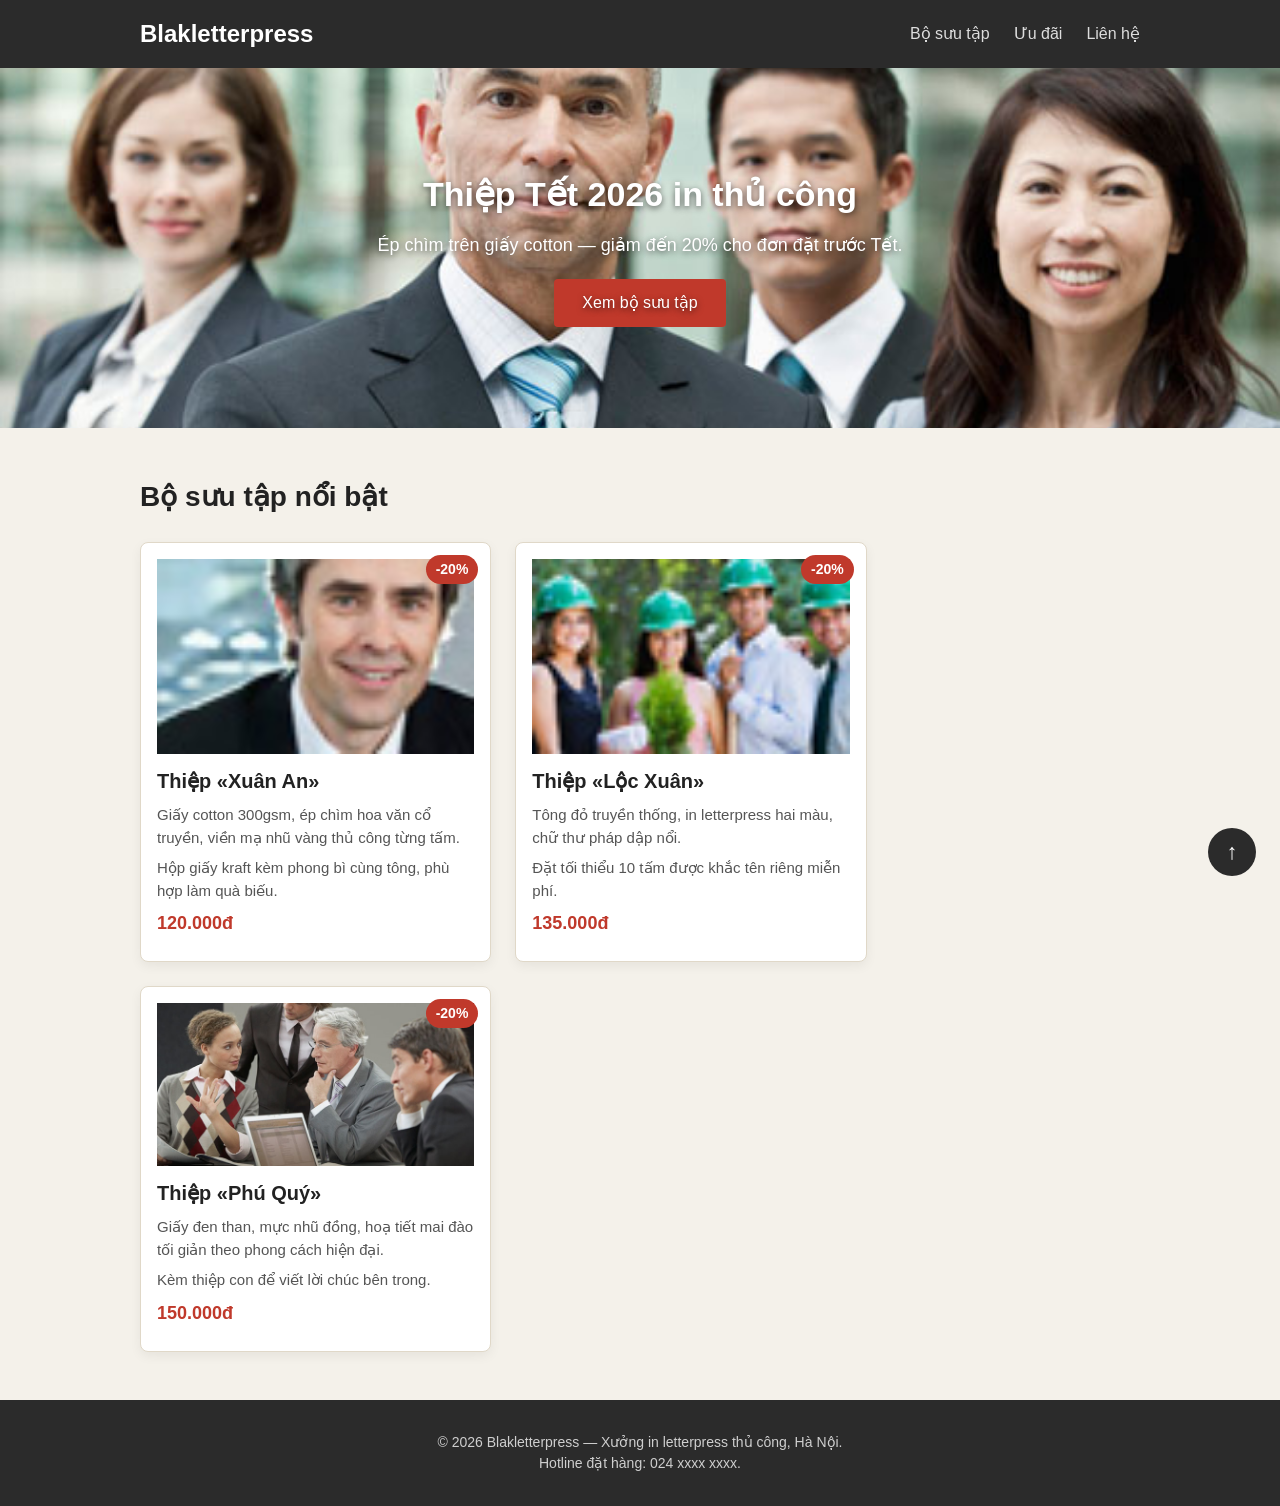
<file: index.html>
<!DOCTYPE html>
<html lang="vi">
<head>
	<meta charset="UTF-8">
	<meta name="viewport" content="width=device-width, initial-scale=1.0">
	<title>Khuyến mãi thiệp Tết 2026 — Blakletterpress</title>
	<link rel="stylesheet" href="style-loi.css">
</head>
<body>
	<header class="site-header">
		<div class="header-inner">
			<a href="#" class="brand">Blakletterpress</a>
			<nav class="main-nav">
				<ul>
					<li><a href="#bo-suu-tap">Bộ sưu tập</a></li>
					<li><a href="#uu-dai">Ưu đãi</a></li>
					<li><a href="#lien-he">Liên hệ</a></li>
				</ul>
			</nav>
		</div>
	</header>

	<section class="hero">
		<img class="hero-bg" src="./images/team-large.jpg" alt="Xưởng in letterpress Blakletterpress">
		<div class="hero-overlay">
			<h1>Thiệp Tết 2026 in thủ công</h1>
			<p>Ép chìm trên giấy cotton — giảm đến 20% cho đơn đặt trước Tết.</p>
			<a href="#bo-suu-tap" class="hero-btn">Xem bộ sưu tập</a>
		</div>
	</section>

	<main>
		<section id="bo-suu-tap" class="products">
			<h2>Bộ sưu tập nổi bật</h2>
			<div class="card-list">

				<article class="card">
					<span class="badge">-20%</span>
					<img src="./images/smiling.jpg" alt="Thiệp Xuân An">
					<div class="card-body">
						<h3>Thiệp &laquo;Xuân An&raquo;</h3>
						<p>Giấy cotton 300gsm, ép chìm hoa văn cổ truyền, viền mạ nhũ vàng thủ công từng tấm.</p>
						<p>Hộp giấy kraft kèm phong bì cùng tông, phù hợp làm quà biếu.</p>
						<p class="price">120.000đ</p>
					</div>
				</article>

				<article class="card">
					<span class="badge">-20%</span>
					<img src="./images/ecofriends.jpg" alt="Thiệp Lộc Xuân">
					<div class="card-body">
						<h3>Thiệp &laquo;Lộc Xuân&raquo;</h3>
						<p>Tông đỏ truyền thống, in letterpress hai màu, chữ thư pháp dập nổi.</p>
						<p>Đặt tối thiểu 10 tấm được khắc tên riêng miễn phí.</p>
						<p class="price">135.000đ</p>
					</div>
				</article>

				<article class="card">
					<span class="badge">-20%</span>
					<img src="./images/meeting.jpg" alt="Thiệp Phú Quý">
					<div class="card-body">
						<h3>Thiệp &laquo;Phú Quý&raquo;</h3>
						<p>Giấy đen than, mực nhũ đồng, hoạ tiết mai đào tối giản theo phong cách hiện đại.</p>
						<p>Kèm thiệp con để viết lời chúc bên trong.</p>
						<p class="price">150.000đ</p>
					</div>
				</article>

			</div>
		</section>
	</main>

	<a href="#" class="back-to-top" aria-label="Lên đầu trang">↑</a>

	<footer id="lien-he" class="site-footer">
		<p>© 2026 Blakletterpress — Xưởng in letterpress thủ công, Hà Nội.</p>
		<p>Hotline đặt hàng: 024&nbsp;xxxx&nbsp;xxxx.</p>
	</footer>
</body>
</html>
</file>
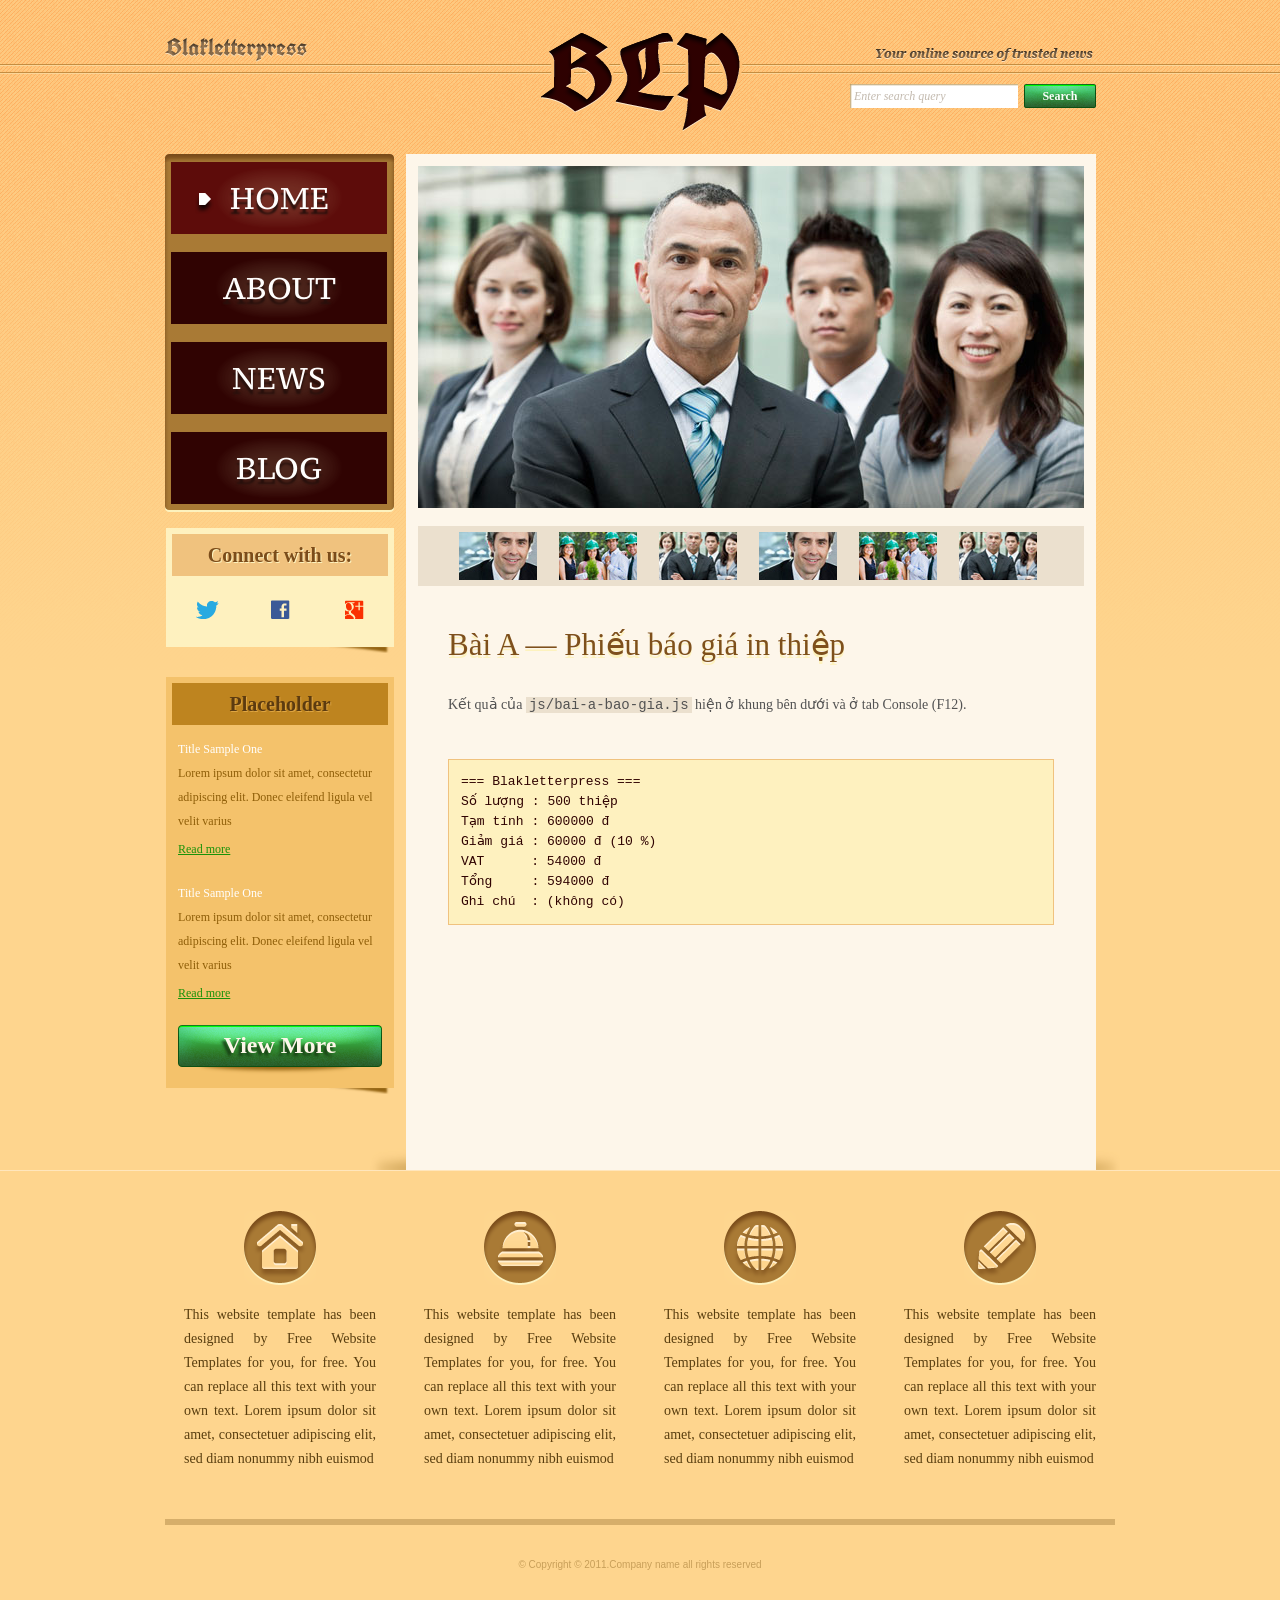
<file: Bai tap 1 - JS phieu bao gia va xac nhan don in/index.html>
<!DOCTYPE html>
<!-- Website template by freewebsitetemplates.com -->
<html>
<head>
	<meta charset="UTF-8">
	<title>Bài A – Phiếu báo giá | Blakletterpress</title>
	<link rel="stylesheet" href="css/style.css" type="text/css">
	<link rel="stylesheet" href="css/bai-js.css" type="text/css">
</head>
<body>
	<div id="page">
		<div id="header">
			<div id="motto">
				<a href="index.html" class="sitename"><img src="images/blakletterpress.png" height="24" width="142" alt="SiteName"></a>
				<p>
					<img src="images/header-text.png" height="14" width="218" alt="Text">
				</p>
			</div>
			<div id="logo">
				<a href="index.html"><img src="images/logo.png" alt="LOGO"></a>
			</div>
			<div id="searchbar">
				<form action="#" method="post">
					<input type="text" value="Enter search query" class="txtfield" onBlur="javascript:if(this.value==''){this.value=this.defaultValue;}" onFocus="javascript:if(this.value==this.defaultValue){this.value='';}">
					<input type="submit" value="Search" class="btn">
				</form>
			</div>
		</div>
		<div id="contents">
			<div id="main">
				<div id="gallery">
					<div>
						<img src="images/team-large.jpg" alt="Img">
					</div>
					<ul>
						<li>
							<img src="images/smiling.jpg" alt="Img">
						</li>
						<li>
							<img src="images/ecofriends.jpg" alt="Img">
						</li>
						<li>
							<img src="images/team.jpg" alt="Img">
						</li>
						<li>
							<img src="images/smiling.jpg" alt="Img">
						</li>
						<li>
							<img src="images/ecofriends.jpg" alt="Img">
						</li>
						<li>
							<img src="images/team.jpg" alt="Img">
						</li>
					</ul>
				</div>
				<div class="body">
					<h1>Bài A — Phiếu báo giá in thiệp</h1>
					<p>
						Kết quả của <code>js/bai-a-bao-gia.js</code> hiện ở khung bên dưới và ở tab Console (F12).
					</p>
					<pre id="ket-qua"></pre>
				</div>
			</div>
			<div id="sidebar">
				<div id="navigation">
					<div>
						<ul>
							<li class="selected">
								<a href="index.html">Home</a>
							</li>
							<li>
								<a href="about.html">About</a>
							</li>
							<li>
								<a href="news.html">News</a>
							</li>
							<li>
								<a href="blog.html">Blog</a>
							</li>
						</ul>
					</div>
				</div>
				<div class="section">
					<div id="connect">
						<h2>Connect with us:</h2>
						<a href="http://freewebsitetemplates.com/go/twitter/" target="_blank" class="twitter"></a> <a href="http://freewebsitetemplates.com/go/facebook/" target="_blank" class="facebook"></a> <a href="http://freewebsitetemplates.com/go/googleplus/" target="_blank" class="googleplus"></a>
					</div>
				</div>
				<div class="section">
					<div id="posts">
						<h2>Placeholder</h2>
						<ul>
							<li>
								<h5>Title Sample One</h5>
								<p>
									Lorem ipsum dolor sit amet, consectetur adipiscing elit. Donec eleifend ligula vel velit varius
								</p>
								<a href="news.html" class="more">Read more</a>
							</li>
							<li>
								<h5>Title Sample One</h5>
								<p>
									Lorem ipsum dolor sit amet, consectetur adipiscing elit. Donec eleifend ligula vel velit varius
								</p>
								<a href="news.html" class="more">Read more</a>
							</li>
						</ul>
						<a href="news.html" class="btn2">View More</a>
					</div>
				</div>
			</div>
		</div>
		<div id="footer">
			<div>
				<ul id="featured">
					<li>
						<a href="index.html" class="home"></a>
						<p>
							This website template has been designed by Free Website Templates for you, for free. You can replace all this text with your own text. Lorem ipsum dolor sit amet, consectetuer adipiscing elit, sed diam nonummy nibh euismod
						</p>
					</li>
					<li>
						<a href="index.html" class="bell"></a>
						<p>
							This website template has been designed by Free Website Templates for you, for free. You can replace all this text with your own text. Lorem ipsum dolor sit amet, consectetuer adipiscing elit, sed diam nonummy nibh euismod
						</p>
					</li>
					<li>
						<a href="index.html" class="globe"></a>
						<p>
							This website template has been designed by Free Website Templates for you, for free. You can replace all this text with your own text. Lorem ipsum dolor sit amet, consectetuer adipiscing elit, sed diam nonummy nibh euismod
						</p>
					</li>
					<li>
						<a href="index.html" class="pencil"></a>
						<p>
							This website template has been designed by Free Website Templates for you, for free. You can replace all this text with your own text. Lorem ipsum dolor sit amet, consectetuer adipiscing elit, sed diam nonummy nibh euismod
						</p>
					</li>
				</ul>
				<p id="footnote">
					© Copyright © 2011.Company name all rights reserved
				</p>
			</div>
		</div>
	</div>
	<script src="js/ho-tro.js"></script>
	<script src="js/bai-a-bao-gia.js"></script>
</body>
</html>
</file>
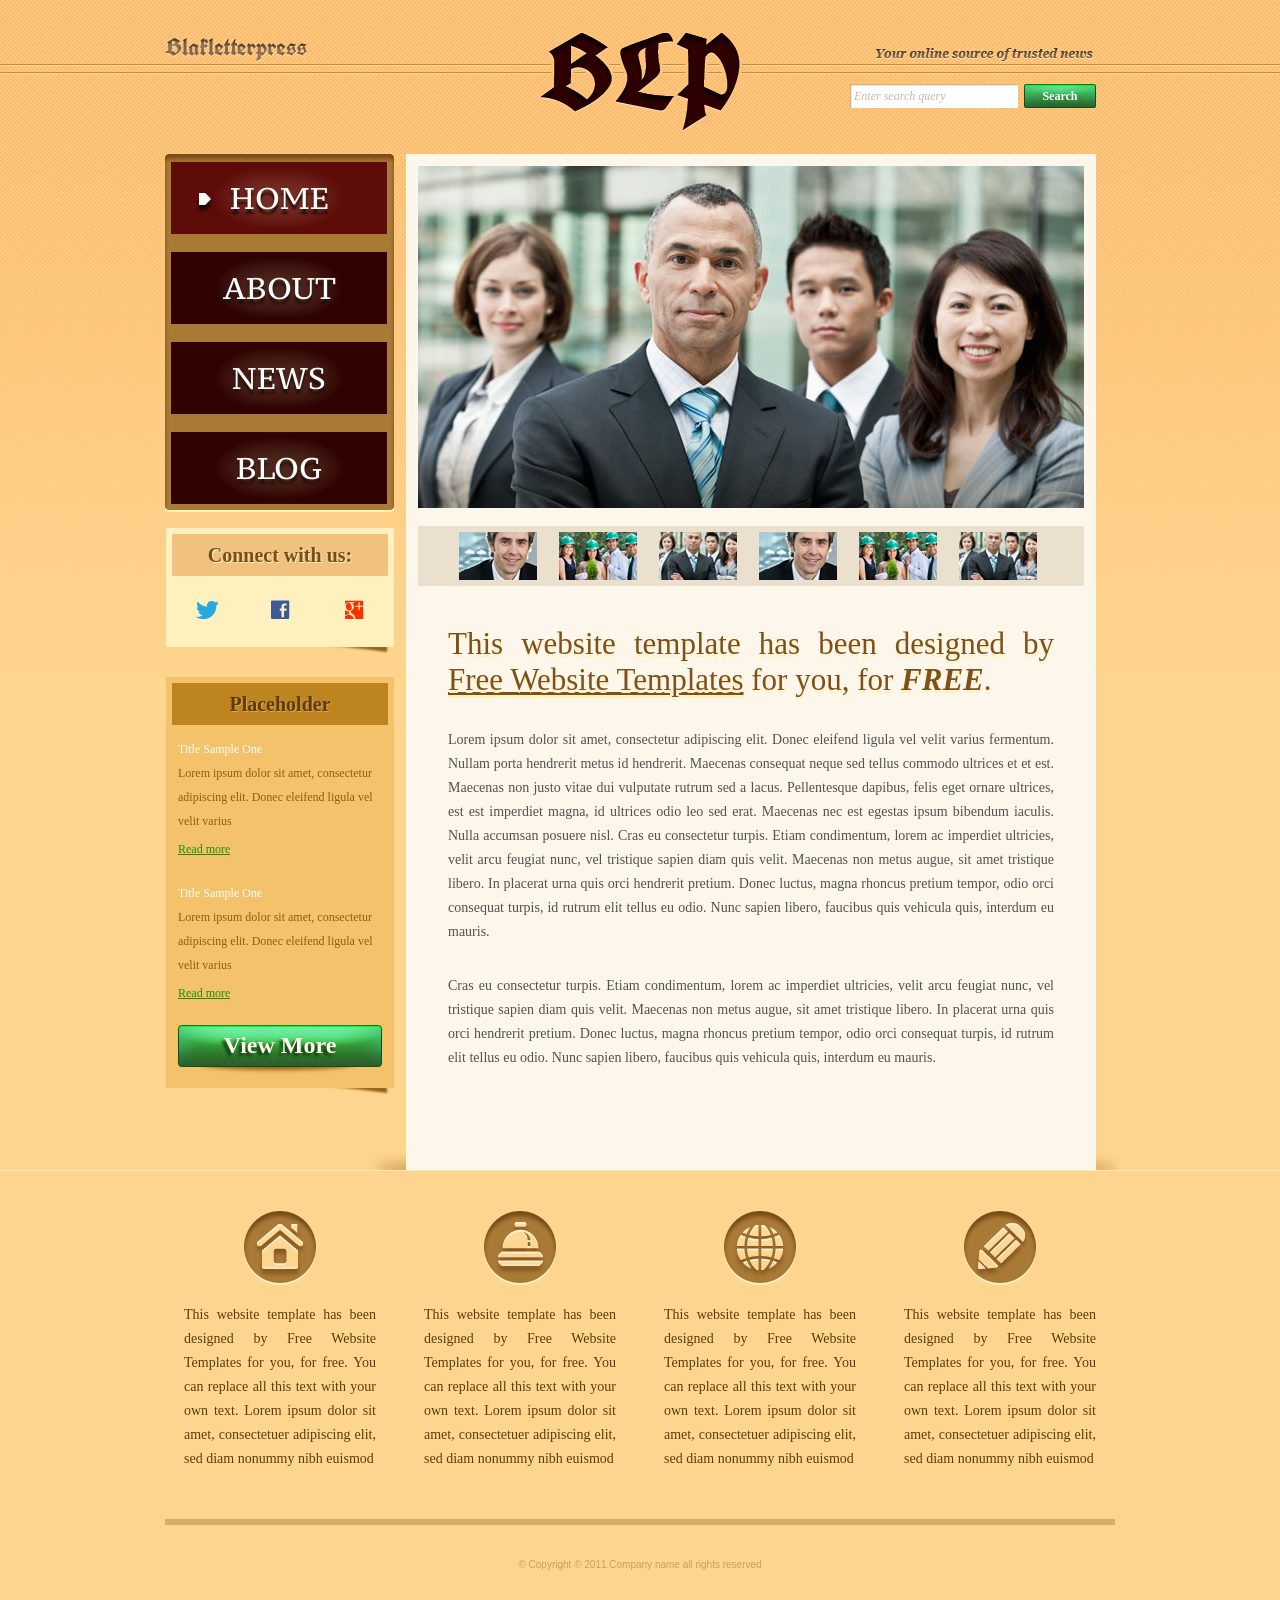
<file: ex2/index.html>
<!DOCTYPE html>
<!-- Website template by freewebsitetemplates.com -->
<html>
<head>
	<meta charset="UTF-8">
	<title>Blakletterpress Website Template</title>
	<link rel="stylesheet" href="css/style.css" type="text/css">
</head>
<body>
	<div id="page">
		<div id="header">
			<div id="motto">
				<a href="index.html" class="sitename"><img src="images/blakletterpress.png" height="24" width="142" alt="SiteName"></a>
				<p>
					<img src="images/header-text.png" height="14" width="218" alt="Text">
				</p>
			</div>
			<div id="logo">
				<a href="index.html"><img src="images/logo.png" alt="LOGO"></a>
			</div>
			<div id="searchbar">
				<form action="#" method="post">
					<input type="text" value="Enter search query" class="txtfield" onBlur="javascript:if(this.value==''){this.value=this.defaultValue;}" onFocus="javascript:if(this.value==this.defaultValue){this.value='';}">
					<input type="submit" value="Search" class="btn">
				</form>
			</div>
		</div>
		<div id="contents">
			<div id="main">
				<div id="gallery">
					<div>
						<img src="images/team-large.jpg" alt="Img">
					</div>
					<ul>
						<li>
							<img src="images/smiling.jpg" alt="Img">
						</li>
						<li>
							<img src="images/ecofriends.jpg" alt="Img">
						</li>
						<li>
							<img src="images/team.jpg" alt="Img">
						</li>
						<li>
							<img src="images/smiling.jpg" alt="Img">
						</li>
						<li>
							<img src="images/ecofriends.jpg" alt="Img">
						</li>
						<li>
							<img src="images/team.jpg" alt="Img">
						</li>
					</ul>
				</div>
				<div class="body">
					<h1>This website template has been designed by <a href="http://www.freewebsitetemplates.com/">Free Website Templates</a> for you, for <em>free</em>.</h1>
					<p>
						Lorem ipsum dolor sit amet, consectetur adipiscing elit. Donec eleifend ligula vel velit varius fermentum. Nullam porta hendrerit metus id hendrerit. Maecenas consequat neque sed tellus commodo ultrices et et est. Maecenas non justo vitae dui vulputate rutrum sed a lacus. Pellentesque dapibus, felis eget ornare ultrices, est est imperdiet magna, id ultrices odio leo sed erat. Maecenas nec est egestas ipsum bibendum iaculis. Nulla accumsan posuere nisl. Cras eu consectetur turpis. Etiam condimentum, lorem ac imperdiet ultricies, velit arcu feugiat nunc, vel tristique sapien diam quis velit. Maecenas non metus augue, sit amet tristique libero. In placerat urna quis orci hendrerit pretium. Donec luctus, magna rhoncus pretium tempor, odio orci consequat turpis, id rutrum elit tellus eu odio. Nunc sapien libero, faucibus quis vehicula quis, interdum eu mauris.
					</p>
					<p>
						Cras eu consectetur turpis. Etiam condimentum, lorem ac imperdiet ultricies, velit arcu feugiat nunc, vel tristique sapien diam quis velit. Maecenas non metus augue, sit amet tristique libero. In placerat urna quis orci hendrerit pretium. Donec luctus, magna rhoncus pretium tempor, odio orci consequat turpis, id rutrum elit tellus eu odio. Nunc sapien libero, faucibus quis vehicula quis, interdum eu mauris.
					</p>
				</div>
			</div>
			<div id="sidebar">
				<div id="navigation">
					<div>
						<ul>
							<li class="selected">
								<a href="index.html">Home</a>
							</li>
							<li>
								<a href="about.html">About</a>
							</li>
							<li>
								<a href="news.html">News</a>
							</li>
							<li>
								<a href="blog.html">Blog</a>
							</li>
						</ul>
					</div>
				</div>
				<div class="section">
					<div id="connect">
						<h2>Connect with us:</h2>
						<a href="http://freewebsitetemplates.com/go/twitter/" target="_blank" class="twitter"></a> <a href="http://freewebsitetemplates.com/go/facebook/" target="_blank" class="facebook"></a> <a href="http://freewebsitetemplates.com/go/googleplus/" target="_blank" class="googleplus"></a>
					</div>
				</div>
				<div class="section">
					<div id="posts">
						<h2>Placeholder</h2>
						<ul>
							<li>
								<h5>Title Sample One</h5>
								<p>
									Lorem ipsum dolor sit amet, consectetur adipiscing elit. Donec eleifend ligula vel velit varius
								</p>
								<a href="news.html" class="more">Read more</a>
							</li>
							<li>
								<h5>Title Sample One</h5>
								<p>
									Lorem ipsum dolor sit amet, consectetur adipiscing elit. Donec eleifend ligula vel velit varius
								</p>
								<a href="news.html" class="more">Read more</a>
							</li>
						</ul>
						<a href="news.html" class="btn2">View More</a>
					</div>
				</div>
			</div>
		</div>
		<div id="footer">
			<div>
				<ul id="featured">
					<li>
						<a href="index.html" class="home"></a>
						<p>
							This website template has been designed by Free Website Templates for you, for free. You can replace all this text with your own text. Lorem ipsum dolor sit amet, consectetuer adipiscing elit, sed diam nonummy nibh euismod
						</p>
					</li>
					<li>
						<a href="index.html" class="bell"></a>
						<p>
							This website template has been designed by Free Website Templates for you, for free. You can replace all this text with your own text. Lorem ipsum dolor sit amet, consectetuer adipiscing elit, sed diam nonummy nibh euismod
						</p>
					</li>
					<li>
						<a href="index.html" class="globe"></a>
						<p>
							This website template has been designed by Free Website Templates for you, for free. You can replace all this text with your own text. Lorem ipsum dolor sit amet, consectetuer adipiscing elit, sed diam nonummy nibh euismod
						</p>
					</li>
					<li>
						<a href="index.html" class="pencil"></a>
						<p>
							This website template has been designed by Free Website Templates for you, for free. You can replace all this text with your own text. Lorem ipsum dolor sit amet, consectetuer adipiscing elit, sed diam nonummy nibh euismod
						</p>
					</li>
				</ul>
				<p id="footnote">
					© Copyright © 2011.Company name all rights reserved
				</p>
			</div>
		</div>
	</div>
</body>
</html>
</file>
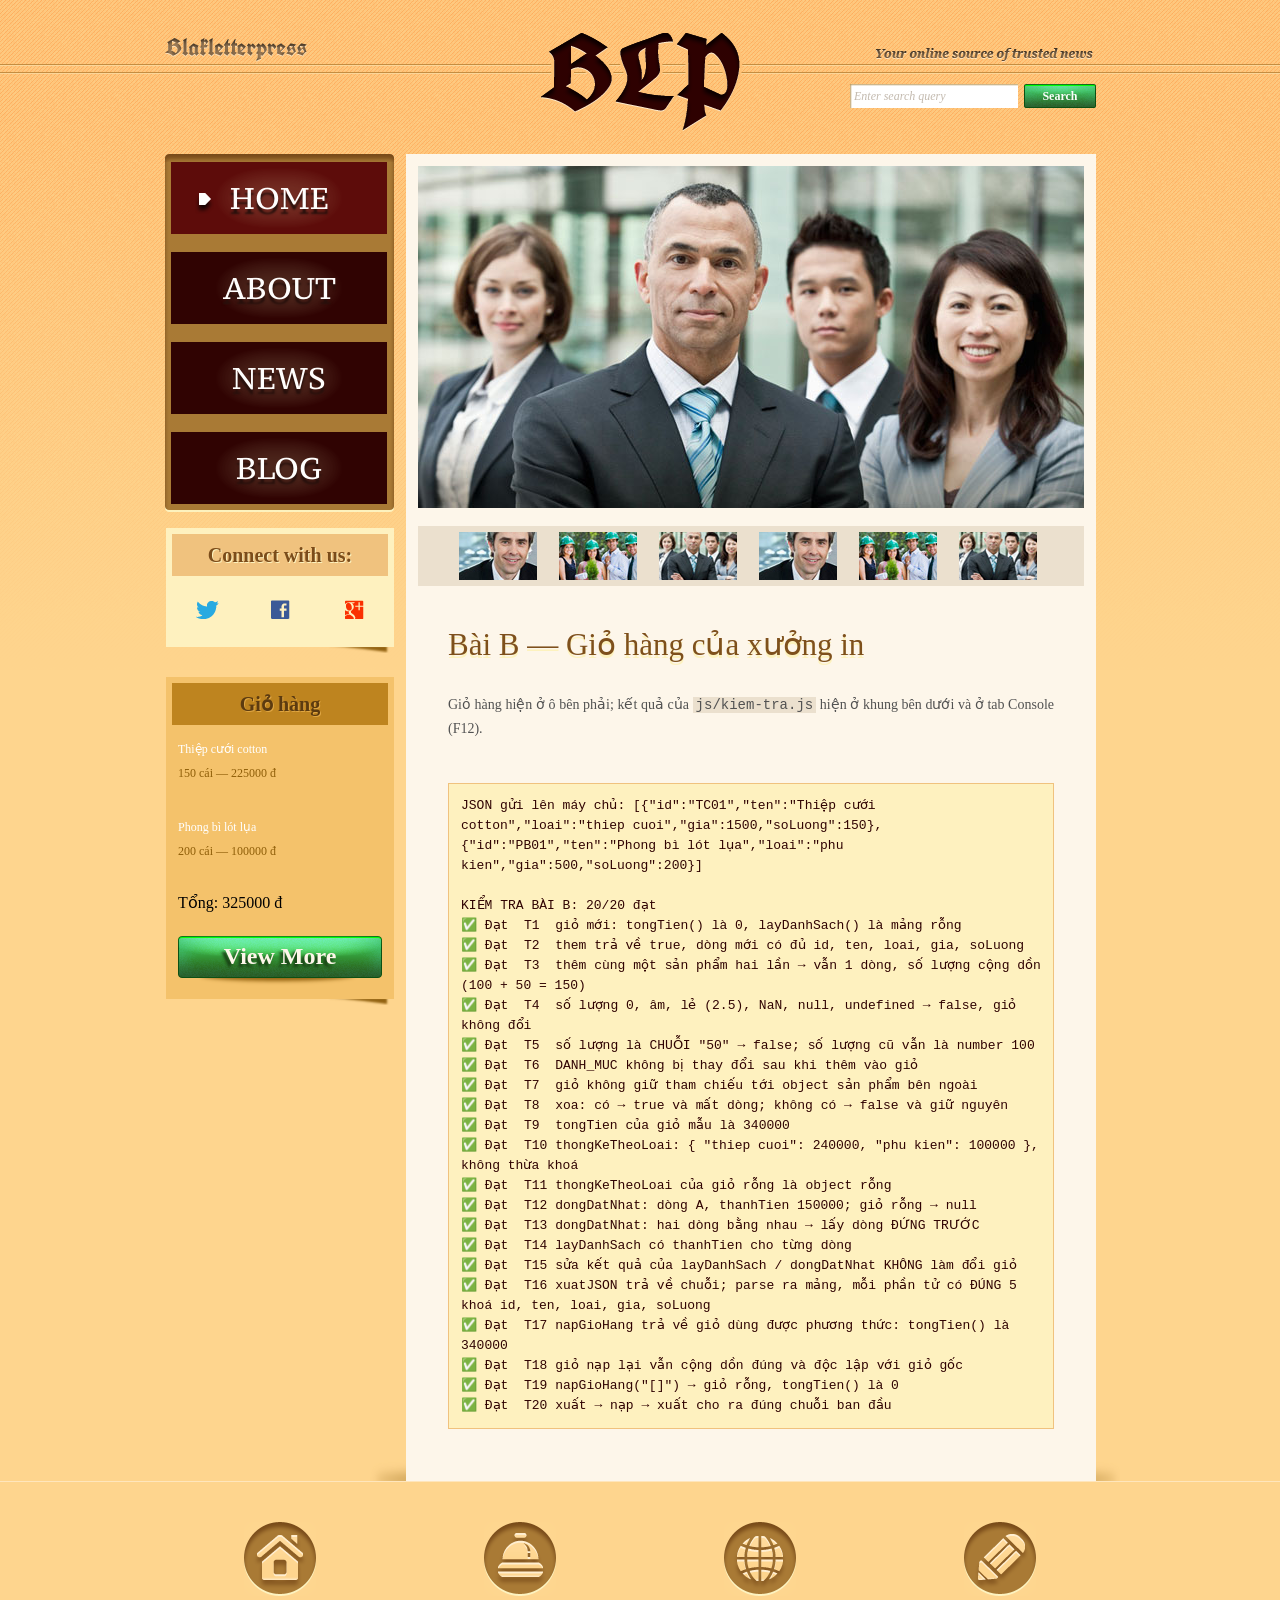
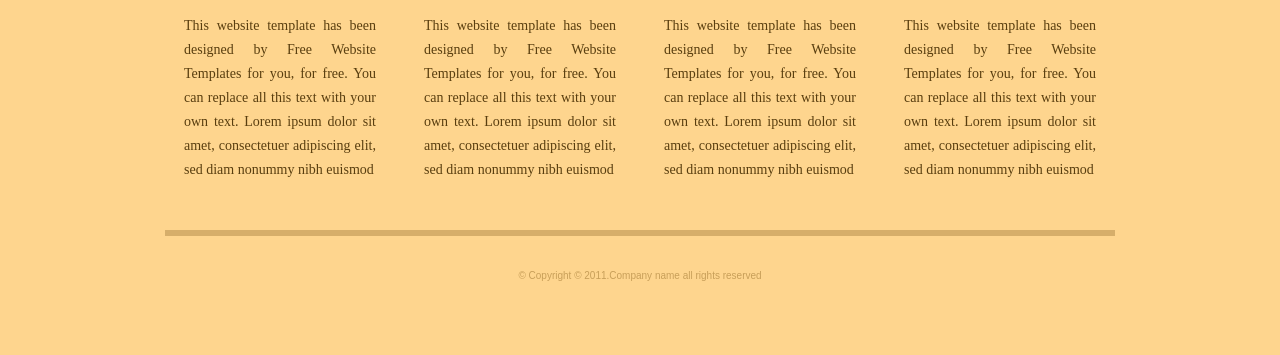
<file: ex5/bt2/index.html>
<!DOCTYPE html>
<!-- Website template by freewebsitetemplates.com -->
<html>
<head>
	<meta charset="UTF-8">
	<title>Bài B – Giỏ hàng | Blakletterpress</title>
	<link rel="stylesheet" href="css/style.css" type="text/css">
	<link rel="stylesheet" href="css/bai-js.css" type="text/css">
</head>
<body>
	<div id="page">
		<div id="header">
			<div id="motto">
				<a href="index.html" class="sitename"><img src="images/blakletterpress.png" height="24" width="142" alt="SiteName"></a>
				<p>
					<img src="images/header-text.png" height="14" width="218" alt="Text">
				</p>
			</div>
			<div id="logo">
				<a href="index.html"><img src="images/logo.png" alt="LOGO"></a>
			</div>
			<div id="searchbar">
				<form action="#" method="post">
					<input type="text" value="Enter search query" class="txtfield" onBlur="javascript:if(this.value==''){this.value=this.defaultValue;}" onFocus="javascript:if(this.value==this.defaultValue){this.value='';}">
					<input type="submit" value="Search" class="btn">
				</form>
			</div>
		</div>
		<div id="contents">
			<div id="main">
				<div id="gallery">
					<div>
						<img src="images/team-large.jpg" alt="Img">
					</div>
					<ul>
						<li>
							<img src="images/smiling.jpg" alt="Img">
						</li>
						<li>
							<img src="images/ecofriends.jpg" alt="Img">
						</li>
						<li>
							<img src="images/team.jpg" alt="Img">
						</li>
						<li>
							<img src="images/smiling.jpg" alt="Img">
						</li>
						<li>
							<img src="images/ecofriends.jpg" alt="Img">
						</li>
						<li>
							<img src="images/team.jpg" alt="Img">
						</li>
					</ul>
				</div>
				<div class="body">
					<h1>Bài B — Giỏ hàng của xưởng in</h1>
					<p>
						Giỏ hàng hiện ở ô bên phải; kết quả của <code>js/kiem-tra.js</code> hiện ở khung bên dưới và ở tab Console (F12).
					</p>
					<pre id="ket-qua"></pre>
				</div>
			</div>
			<div id="sidebar">
				<div id="navigation">
					<div>
						<ul>
							<li class="selected">
								<a href="index.html">Home</a>
							</li>
							<li>
								<a href="about.html">About</a>
							</li>
							<li>
								<a href="news.html">News</a>
							</li>
							<li>
								<a href="blog.html">Blog</a>
							</li>
						</ul>
					</div>
				</div>
				<div class="section">
					<div id="connect">
						<h2>Connect with us:</h2>
						<a href="http://freewebsitetemplates.com/go/twitter/" target="_blank" class="twitter"></a> <a href="http://freewebsitetemplates.com/go/facebook/" target="_blank" class="facebook"></a> <a href="http://freewebsitetemplates.com/go/googleplus/" target="_blank" class="googleplus"></a>
					</div>
				</div>
				<div class="section">
					<div id="posts">
						<h2>Giỏ hàng</h2>
						<ul id="gio-hang">
							<li>
								<h5>Title Sample One</h5>
								<p>
									Lorem ipsum dolor sit amet, consectetur adipiscing elit. Donec eleifend ligula vel velit varius
								</p>
								<a href="news.html" class="more">Read more</a>
							</li>
							<li>
								<h5>Title Sample One</h5>
								<p>
									Lorem ipsum dolor sit amet, consectetur adipiscing elit. Donec eleifend ligula vel velit varius
								</p>
								<a href="news.html" class="more">Read more</a>
							</li>
						</ul>
						<a href="news.html" class="btn2">View More</a>
					</div>
				</div>
			</div>
		</div>
		<div id="footer">
			<div>
				<ul id="featured">
					<li>
						<a href="index.html" class="home"></a>
						<p>
							This website template has been designed by Free Website Templates for you, for free. You can replace all this text with your own text. Lorem ipsum dolor sit amet, consectetuer adipiscing elit, sed diam nonummy nibh euismod
						</p>
					</li>
					<li>
						<a href="index.html" class="bell"></a>
						<p>
							This website template has been designed by Free Website Templates for you, for free. You can replace all this text with your own text. Lorem ipsum dolor sit amet, consectetuer adipiscing elit, sed diam nonummy nibh euismod
						</p>
					</li>
					<li>
						<a href="index.html" class="globe"></a>
						<p>
							This website template has been designed by Free Website Templates for you, for free. You can replace all this text with your own text. Lorem ipsum dolor sit amet, consectetuer adipiscing elit, sed diam nonummy nibh euismod
						</p>
					</li>
					<li>
						<a href="index.html" class="pencil"></a>
						<p>
							This website template has been designed by Free Website Templates for you, for free. You can replace all this text with your own text. Lorem ipsum dolor sit amet, consectetuer adipiscing elit, sed diam nonummy nibh euismod
						</p>
					</li>
				</ul>
				<p id="footnote">
					© Copyright © 2011.Company name all rights reserved
				</p>
			</div>
		</div>
	</div>
	<script src="js/ho-tro.js"></script>
	<script src="js/bai-b-gio-hang.js"></script>
	<script src="js/kiem-tra.js"></script>
</body>
</html>
</file>
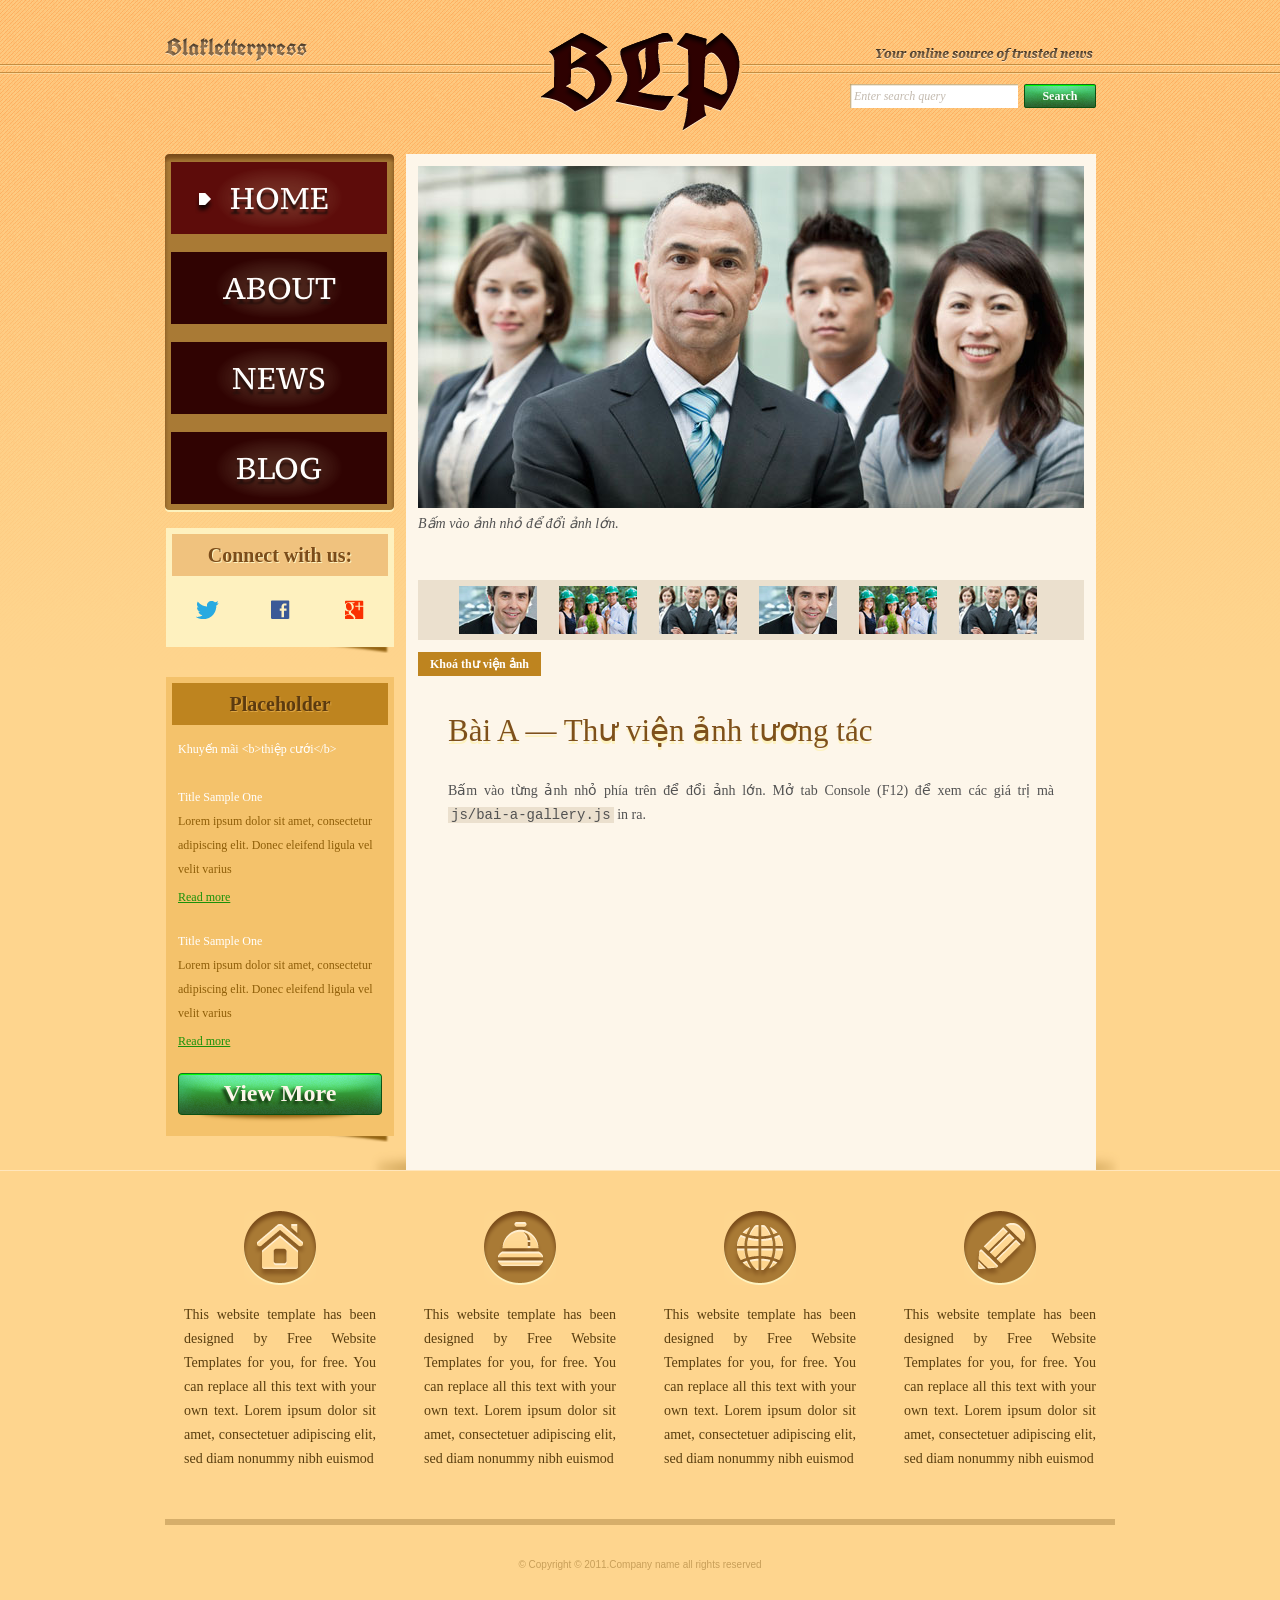
<file: ex5/bt3/index.html>
<!DOCTYPE html>
<!-- Website template by freewebsitetemplates.com -->
<html>
<head>
	<meta charset="UTF-8">
	<title>Bài A – Thư viện ảnh | Blakletterpress</title>
	<link rel="stylesheet" href="css/style.css" type="text/css">
	<link rel="stylesheet" href="css/bai-js.css" type="text/css">
</head>
<body>
	<div id="page">
		<div id="header">
			<div id="motto">
				<a href="index.html" class="sitename"><img src="images/blakletterpress.png" height="24" width="142" alt="SiteName"></a>
				<p>
					<img src="images/header-text.png" height="14" width="218" alt="Text">
				</p>
			</div>
			<div id="logo">
				<a href="index.html"><img src="images/logo.png" alt="LOGO"></a>
			</div>
			<div id="searchbar">
				<form action="#" method="post">
					<input type="text" id="o-tim-kiem" value="Enter search query" class="txtfield">
					<input type="submit" value="Search" class="btn">
				</form>
			</div>
		</div>
		<div id="contents">
			<div id="main">
				<div id="gallery">
					<div>
						<img src="images/team-large.jpg" alt="Img">
					</div>
					<ul>
						<li>
							<img src="images/smiling.jpg" alt="meeting">
						</li>
						<li>
							<img src="images/ecofriends.jpg" alt="team-large">
						</li>
						<li>
							<img src="images/team.jpg" alt="team-large">
						</li>
						<li>
							<img src="images/smiling.jpg" alt="meeting">
						</li>
						<li>
							<img src="images/ecofriends.jpg" alt="team-large">
						</li>
						<li>
							<img src="images/team.jpg" alt="team-large">
						</li>
					</ul>
					<button type="button" id="nut-khoa">Khoá thư viện ảnh</button>
				</div>
				<div class="body">
					<h1>Bài A — Thư viện ảnh tương tác</h1>
					<p>
						Bấm vào từng ảnh nhỏ phía trên để đổi ảnh lớn. Mở tab Console (F12) để xem các giá trị mà <code>js/bai-a-gallery.js</code> in ra.
					</p>
				</div>
			</div>
			<div id="sidebar">
				<div id="navigation">
					<div>
						<ul>
							<li class="selected">
								<a href="index.html">Home</a>
							</li>
							<li>
								<a href="about.html">About</a>
							</li>
							<li>
								<a href="news.html">News</a>
							</li>
							<li>
								<a href="blog.html">Blog</a>
							</li>
						</ul>
					</div>
				</div>
				<div class="section">
					<div id="connect">
						<h2>Connect with us:</h2>
						<a href="http://freewebsitetemplates.com/go/twitter/" target="_blank" class="twitter"></a> <a href="http://freewebsitetemplates.com/go/facebook/" target="_blank" class="facebook"></a> <a href="http://freewebsitetemplates.com/go/googleplus/" target="_blank" class="googleplus"></a>
					</div>
				</div>
				<div class="section">
					<div id="posts">
						<h2>Placeholder</h2>
						<ul>
							<li>
								<h5>Title Sample One</h5>
								<p>
									Lorem ipsum dolor sit amet, consectetur adipiscing elit. Donec eleifend ligula vel velit varius
								</p>
								<a href="news.html" class="more">Read more</a>
							</li>
							<li>
								<h5>Title Sample One</h5>
								<p>
									Lorem ipsum dolor sit amet, consectetur adipiscing elit. Donec eleifend ligula vel velit varius
								</p>
								<a href="news.html" class="more">Read more</a>
							</li>
						</ul>
						<a href="news.html" class="btn2">View More</a>
					</div>
				</div>
			</div>
		</div>
		<div id="footer">
			<div>
				<ul id="featured">
					<li>
						<a href="index.html" class="home"></a>
						<p>
							This website template has been designed by Free Website Templates for you, for free. You can replace all this text with your own text. Lorem ipsum dolor sit amet, consectetuer adipiscing elit, sed diam nonummy nibh euismod
						</p>
					</li>
					<li>
						<a href="index.html" class="bell"></a>
						<p>
							This website template has been designed by Free Website Templates for you, for free. You can replace all this text with your own text. Lorem ipsum dolor sit amet, consectetuer adipiscing elit, sed diam nonummy nibh euismod
						</p>
					</li>
					<li>
						<a href="index.html" class="globe"></a>
						<p>
							This website template has been designed by Free Website Templates for you, for free. You can replace all this text with your own text. Lorem ipsum dolor sit amet, consectetuer adipiscing elit, sed diam nonummy nibh euismod
						</p>
					</li>
					<li>
						<a href="index.html" class="pencil"></a>
						<p>
							This website template has been designed by Free Website Templates for you, for free. You can replace all this text with your own text. Lorem ipsum dolor sit amet, consectetuer adipiscing elit, sed diam nonummy nibh euismod
						</p>
					</li>
				</ul>
				<p id="footnote">
					© Copyright © 2011.Company name all rights reserved
				</p>
			</div>
		</div>
	</div>
	<script src="js/bai-a-gallery.js"></script>
</body>
</html>
</file>
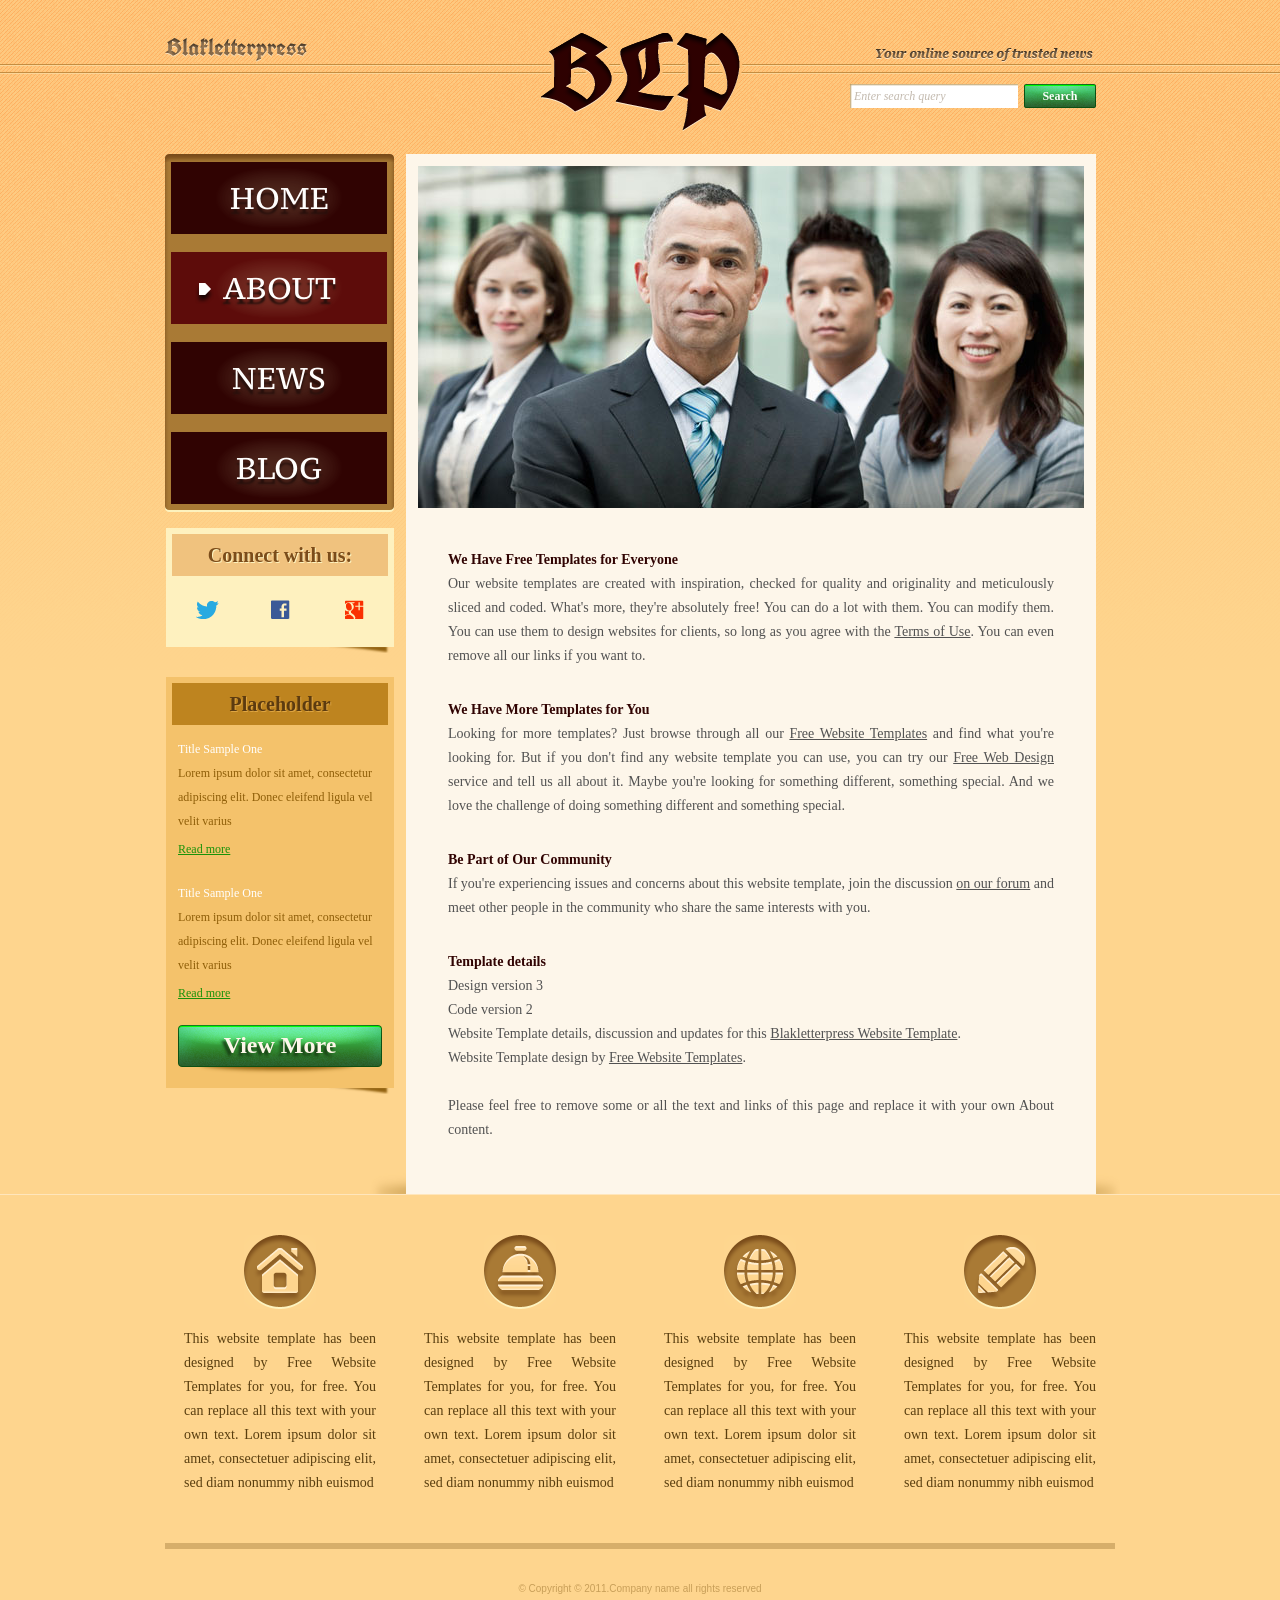
<file: about.html>
<!DOCTYPE html>
<!-- Website template by freewebsitetemplates.com -->
<html>
<head>
	<meta charset="UTF-8">
	<title>About - Blakletterpress Website Template</title>
	<link rel="stylesheet" href="css/style.css" type="text/css">
</head>
<body>
	<div id="page">
		<div id="header">
			<div id="motto">
				<a href="index.html" class="sitename"><img src="images/blakletterpress.png" height="24" width="142" alt="SiteName"></a>
				<p>
					<img src="images/header-text.png" height="14" width="218" alt="Text">
				</p>
			</div>
			<div id="logo">
				<a href="index.html"><img src="images/logo.png" alt="LOGO"></a>
			</div>
			<div id="searchbar">
				<form action="#" method="post">
					<input type="text" value="Enter search query" class="txtfield" onBlur="javascript:if(this.value==''){this.value=this.defaultValue;}" onFocus="javascript:if(this.value==this.defaultValue){this.value='';}">
					<input type="submit" value="Search" class="btn">
				</form>
			</div>
		</div>
		<div id="contents">
			<div id="main">
				<div id="gallery">
					<div>
						<img src="images/team-large.jpg" alt="Img">
					</div>
				</div>
				<div id="about" class="body">
					<h4>We Have Free Templates for Everyone</h4>
					<p>
						Our website templates are created with inspiration, checked for quality and originality and meticulously sliced and coded. What's more, they're absolutely free! You can do a lot with them. You can modify them. You can use them to design websites for clients, so long as you agree with the <a href="http://www.freewebsitetemplates.com/about/terms/">Terms of Use</a>. You can even remove all our links if you want to.
					</p>
					<h4>We Have More Templates for You</h4>
					<p>
						Looking for more templates? Just browse through all our <a href="http://www.freewebsitetemplates.com/">Free Website Templates</a> and find what you're looking for. But if you don't find any website template you can use, you can try our <a href="http://www.freewebsitetemplates.com/freewebdesign/">Free Web Design</a> service and tell us all about it. Maybe you're looking for something different, something special. And we love the challenge of doing something different and something special.
					</p>
					<h4>Be Part of Our Community</h4>
					<p>
						If you're experiencing issues and concerns about this website template, join the discussion <a href="http://www.freewebsitetemplates.com/forums/">on our forum</a> and meet other people in the community who share the same interests with you.
					</p>
					<h4>Template details</h4>
					<p>
						Design version 3<br> Code version 2<br> Website Template details, discussion and updates for this <a href="http://www.freewebsitetemplates.com/forums/f18/">Blakletterpress Website Template</a>.<br> Website Template design by <a href="http://www.freewebsitetemplates.com/">Free Website Templates</a>.<br><br> Please feel free to remove some or all the text and links of this page and replace it with your own About content.
					</p>
				</div>
			</div>
			<div id="sidebar">
				<div id="navigation">
					<div>
						<ul>
							<li>
								<a href="index.html">Home</a>
							</li>
							<li class="selected">
								<a href="about.html">About</a>
							</li>
							<li>
								<a href="news.html">News</a>
							</li>
							<li>
								<a href="blog.html">Blog</a>
							</li>
						</ul>
					</div>
				</div>
				<div class="section">
					<div id="connect">
						<h2>Connect with us:</h2>
						<a href="http://freewebsitetemplates.com/go/twitter/" target="_blank" class="twitter"></a> <a href="http://freewebsitetemplates.com/go/facebook/" target="_blank" class="facebook"></a> <a href="http://freewebsitetemplates.com/go/googleplus/" target="_blank" class="googleplus"></a>
					</div>
				</div>
				<div class="section">
					<div id="posts">
						<h2>Placeholder</h2>
						<ul>
							<li>
								<h5>Title Sample One</h5>
								<p>
									Lorem ipsum dolor sit amet, consectetur adipiscing elit. Donec eleifend ligula vel velit varius
								</p>
								<a href="news.html" class="more">Read more</a>
							</li>
							<li>
								<h5>Title Sample One</h5>
								<p>
									Lorem ipsum dolor sit amet, consectetur adipiscing elit. Donec eleifend ligula vel velit varius
								</p>
								<a href="news.html" class="more">Read more</a>
							</li>
						</ul>
						<a href="news.html" class="btn2">View More</a>
					</div>
				</div>
			</div>
		</div>
		<div id="footer">
			<div>
				<ul id="featured">
					<li>
						<a href="index.html" class="home"></a>
						<p>
							This website template has been designed by Free Website Templates for you, for free. You can replace all this text with your own text. Lorem ipsum dolor sit amet, consectetuer adipiscing elit, sed diam nonummy nibh euismod
						</p>
					</li>
					<li>
						<a href="index.html" class="bell"></a>
						<p>
							This website template has been designed by Free Website Templates for you, for free. You can replace all this text with your own text. Lorem ipsum dolor sit amet, consectetuer adipiscing elit, sed diam nonummy nibh euismod
						</p>
					</li>
					<li>
						<a href="index.html" class="globe"></a>
						<p>
							This website template has been designed by Free Website Templates for you, for free. You can replace all this text with your own text. Lorem ipsum dolor sit amet, consectetuer adipiscing elit, sed diam nonummy nibh euismod
						</p>
					</li>
					<li>
						<a href="index.html" class="pencil"></a>
						<p>
							This website template has been designed by Free Website Templates for you, for free. You can replace all this text with your own text. Lorem ipsum dolor sit amet, consectetuer adipiscing elit, sed diam nonummy nibh euismod
						</p>
					</li>
					</li>
				</ul>
				<p id="footnote">
					© Copyright © 2011.Company name all rights reserved
				</p>
			</div>
		</div>
	</div>
</body>
</html>
</file>
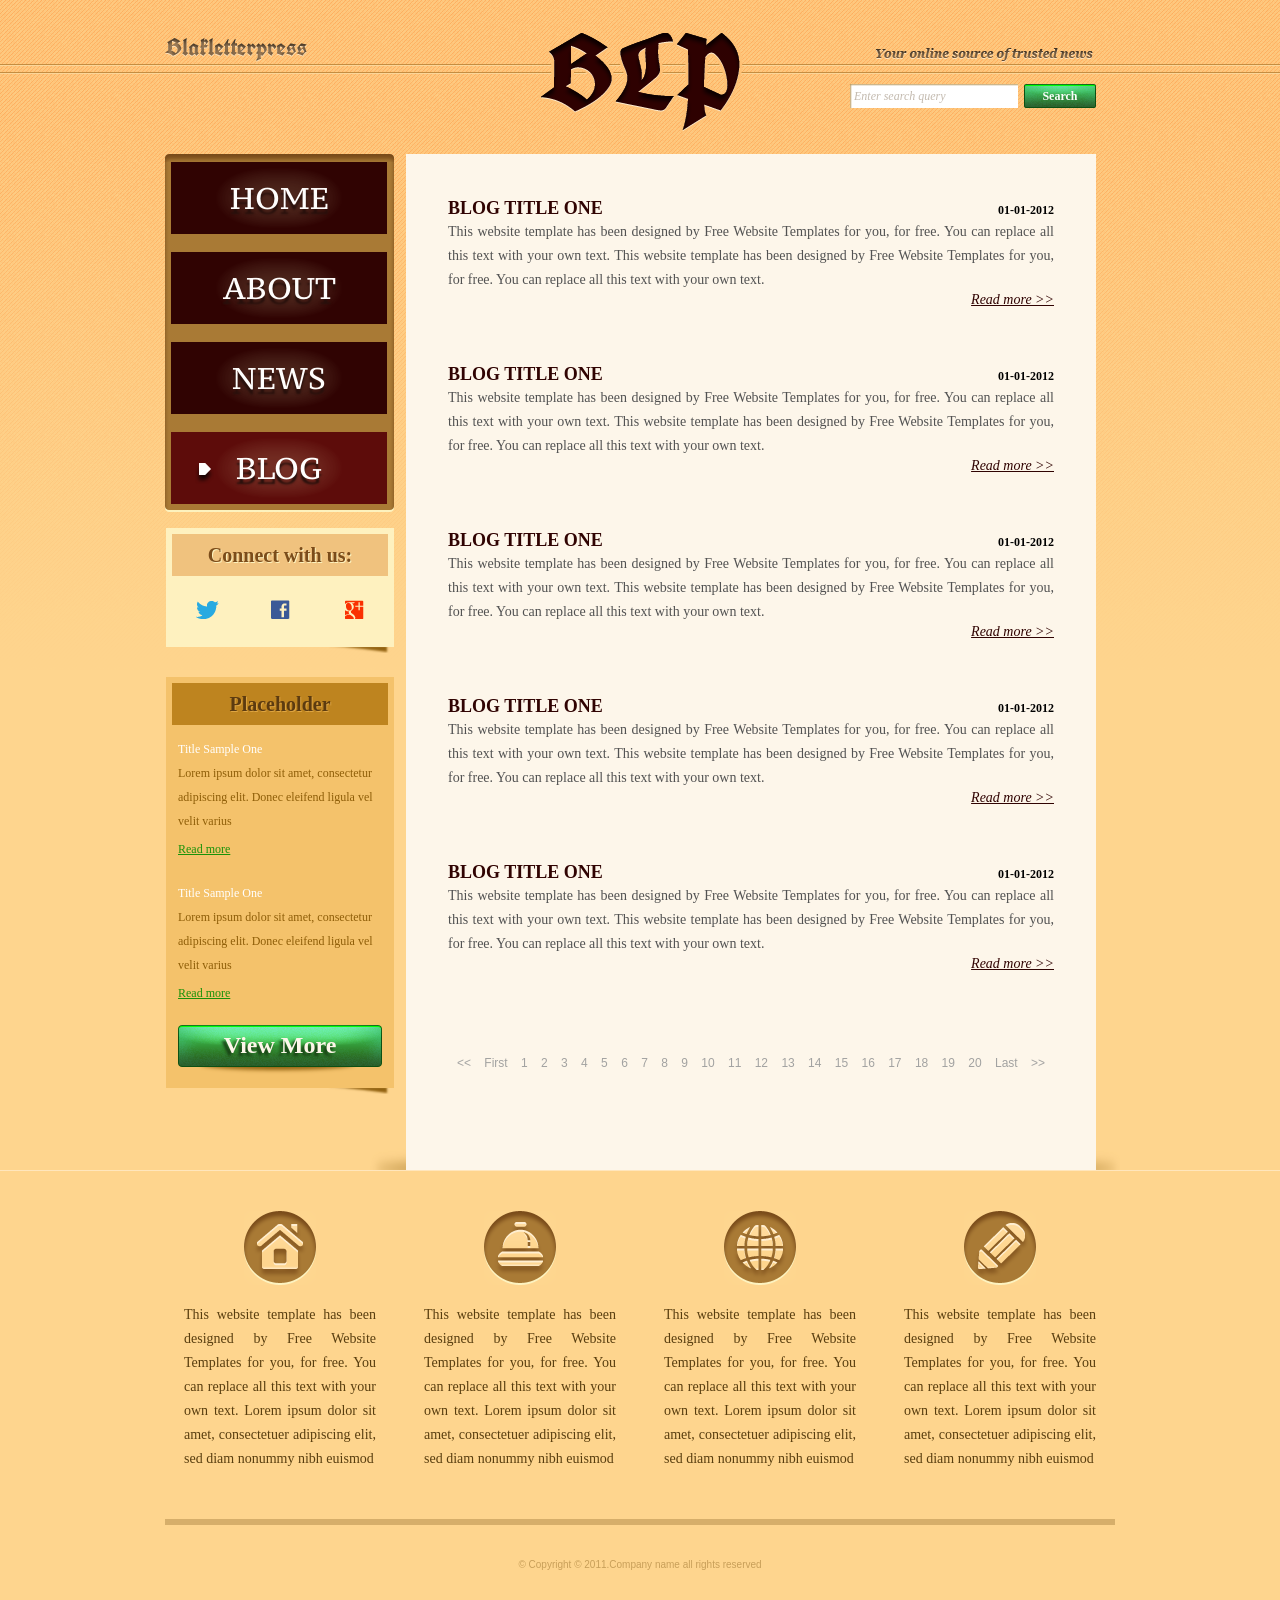
<file: blog.html>
<!DOCTYPE html>
<!-- Website template by freewebsitetemplates.com -->
<html>
<head>
	<meta charset="UTF-8">
	<title>Blog - Blakletterpress Website Template</title>
	<link rel="stylesheet" href="css/style.css" type="text/css">
</head>
<body>
	<div id="page">
		<div id="header">
			<div id="motto">
				<a href="index.html" class="sitename"><img src="images/blakletterpress.png" height="24" width="142" alt="SiteName"></a>
				<p>
					<img src="images/header-text.png" height="14" width="218" alt="Text">
				</p>
			</div>
			<div id="logo">
				<a href="index.html"><img src="images/logo.png" alt="LOGO"></a>
			</div>
			<div id="searchbar">
				<form action="#" method="post">
					<input type="text" value="Enter search query" class="txtfield" onBlur="javascript:if(this.value==''){this.value=this.defaultValue;}" onFocus="javascript:if(this.value==this.defaultValue){this.value='';}">
					<input type="submit" value="Search" class="btn">
				</form>
			</div>
		</div>
		<div id="contents">
			<div id="main">
				<div class="body">
					<ul id="list">
						<li>
							<span class="time">01-01-2012</span>
							<h3>BLOG TITLE ONE</h3>
							<p>
								This website template has been designed by Free Website Templates for you, for free. You can replace all this text with your own text. This website template has been designed by Free Website Templates for you, for free. You can replace all this text with your own text.
							</p>
							<a href="blog.html" class="more">Read more >></a>
						</li>
						<li>
							<span class="time">01-01-2012</span>
							<h3>BLOG TITLE ONE</h3>
							<p>
								This website template has been designed by Free Website Templates for you, for free. You can replace all this text with your own text. This website template has been designed by Free Website Templates for you, for free. You can replace all this text with your own text.
							</p>
							<a href="blog.html" class="more">Read more >></a>
						</li>
						<li>
							<span class="time">01-01-2012</span>
							<h3>BLOG TITLE ONE</h3>
							<p>
								This website template has been designed by Free Website Templates for you, for free. You can replace all this text with your own text. This website template has been designed by Free Website Templates for you, for free. You can replace all this text with your own text.
							</p>
							<a href="blog.html" class="more">Read more >></a>
						</li>
						<li>
							<span class="time">01-01-2012</span>
							<h3>BLOG TITLE ONE</h3>
							<p>
								This website template has been designed by Free Website Templates for you, for free. You can replace all this text with your own text. This website template has been designed by Free Website Templates for you, for free. You can replace all this text with your own text.
							</p>
							<a href="blog.html" class="more">Read more >></a>
						</li>
						<li>
							<span class="time">01-01-2012</span>
							<h3>BLOG TITLE ONE</h3>
							<p>
								This website template has been designed by Free Website Templates for you, for free. You can replace all this text with your own text. This website template has been designed by Free Website Templates for you, for free. You can replace all this text with your own text.
							</p>
							<a href="blog.html" class="more">Read more >></a>
						</li>
					</ul>
					<div id="pagination">
						<a href="blog.html">&lt;&lt;</a> <a href="blog.html">First</a> <a href="blog.html">1</a> <a href="blog.html">2</a> <a href="blog.html">3</a> <a href="blog.html">4</a> <a href="blog.html">5</a> <a href="blog.html">6</a> <a href="blog.html">7</a> <a href="blog.html">8</a> <a href="blog.html">9</a> <a href="blog.html">10</a> <a href="blog.html">11</a> <a href="blog.html">12</a> <a href="blog.html">13</a> <a href="blog.html">14</a> <a href="blog.html">15</a> <a href="blog.html">16</a> <a href="blog.html">17</a> <a href="blog.html">18</a> <a href="blog.html">19</a> <a href="blog.html">20</a> <a href="blog.html">Last</a> <a href="blog.html">&gt;&gt;</a>
					</div>
				</div>
			</div>
			<div id="sidebar">
				<div id="navigation">
					<div>
						<ul>
							<li>
								<a href="index.html">Home</a>
							</li>
							<li>
								<a href="about.html">About</a>
							</li>
							<li>
								<a href="news.html">News</a>
							</li>
							<li class="selected">
								<a href="blog.html">Blog</a>
							</li>
						</ul>
					</div>
				</div>
				<div class="section">
					<div id="connect">
						<h2>Connect with us:</h2>
						<a href="http://freewebsitetemplates.com/go/twitter/" target="_blank" class="twitter"></a> <a href="http://freewebsitetemplates.com/go/facebook/" target="_blank" class="facebook"></a> <a href="http://freewebsitetemplates.com/go/googleplus/" target="_blank" class="googleplus"></a>
					</div>
				</div>
				<div class="section">
					<div id="posts">
						<h2>Placeholder</h2>
						<ul>
							<li>
								<h5>Title Sample One</h5>
								<p>
									Lorem ipsum dolor sit amet, consectetur adipiscing elit. Donec eleifend ligula vel velit varius
								</p>
								<a href="news.html" class="more">Read more</a>
							</li>
							<li>
								<h5>Title Sample One</h5>
								<p>
									Lorem ipsum dolor sit amet, consectetur adipiscing elit. Donec eleifend ligula vel velit varius
								</p>
								<a href="news.html" class="more">Read more</a>
							</li>
						</ul>
						<a href="news.html" class="btn2">View More</a>
					</div>
				</div>
			</div>
		</div>
		<div id="footer">
			<div>
				<ul id="featured">
					<li>
						<a href="index.html" class="home"></a>
						<p>
							This website template has been designed by Free Website Templates for you, for free. You can replace all this text with your own text. Lorem ipsum dolor sit amet, consectetuer adipiscing elit, sed diam nonummy nibh euismod
						</p>
					</li>
					<li>
						<a href="index.html" class="bell"></a>
						<p>
							This website template has been designed by Free Website Templates for you, for free. You can replace all this text with your own text. Lorem ipsum dolor sit amet, consectetuer adipiscing elit, sed diam nonummy nibh euismod
						</p>
					</li>
					<li>
						<a href="index.html" class="globe"></a>
						<p>
							This website template has been designed by Free Website Templates for you, for free. You can replace all this text with your own text. Lorem ipsum dolor sit amet, consectetuer adipiscing elit, sed diam nonummy nibh euismod
						</p>
					</li>
					<li>
						<a href="index.html" class="pencil"></a>
						<p>
							This website template has been designed by Free Website Templates for you, for free. You can replace all this text with your own text. Lorem ipsum dolor sit amet, consectetuer adipiscing elit, sed diam nonummy nibh euismod
						</p>
					</li>
				</ul>
				<p id="footnote">
					© Copyright © 2011.Company name all rights reserved
				</p>
			</div>
		</div>
	</div>
</body>
</html>
</file>
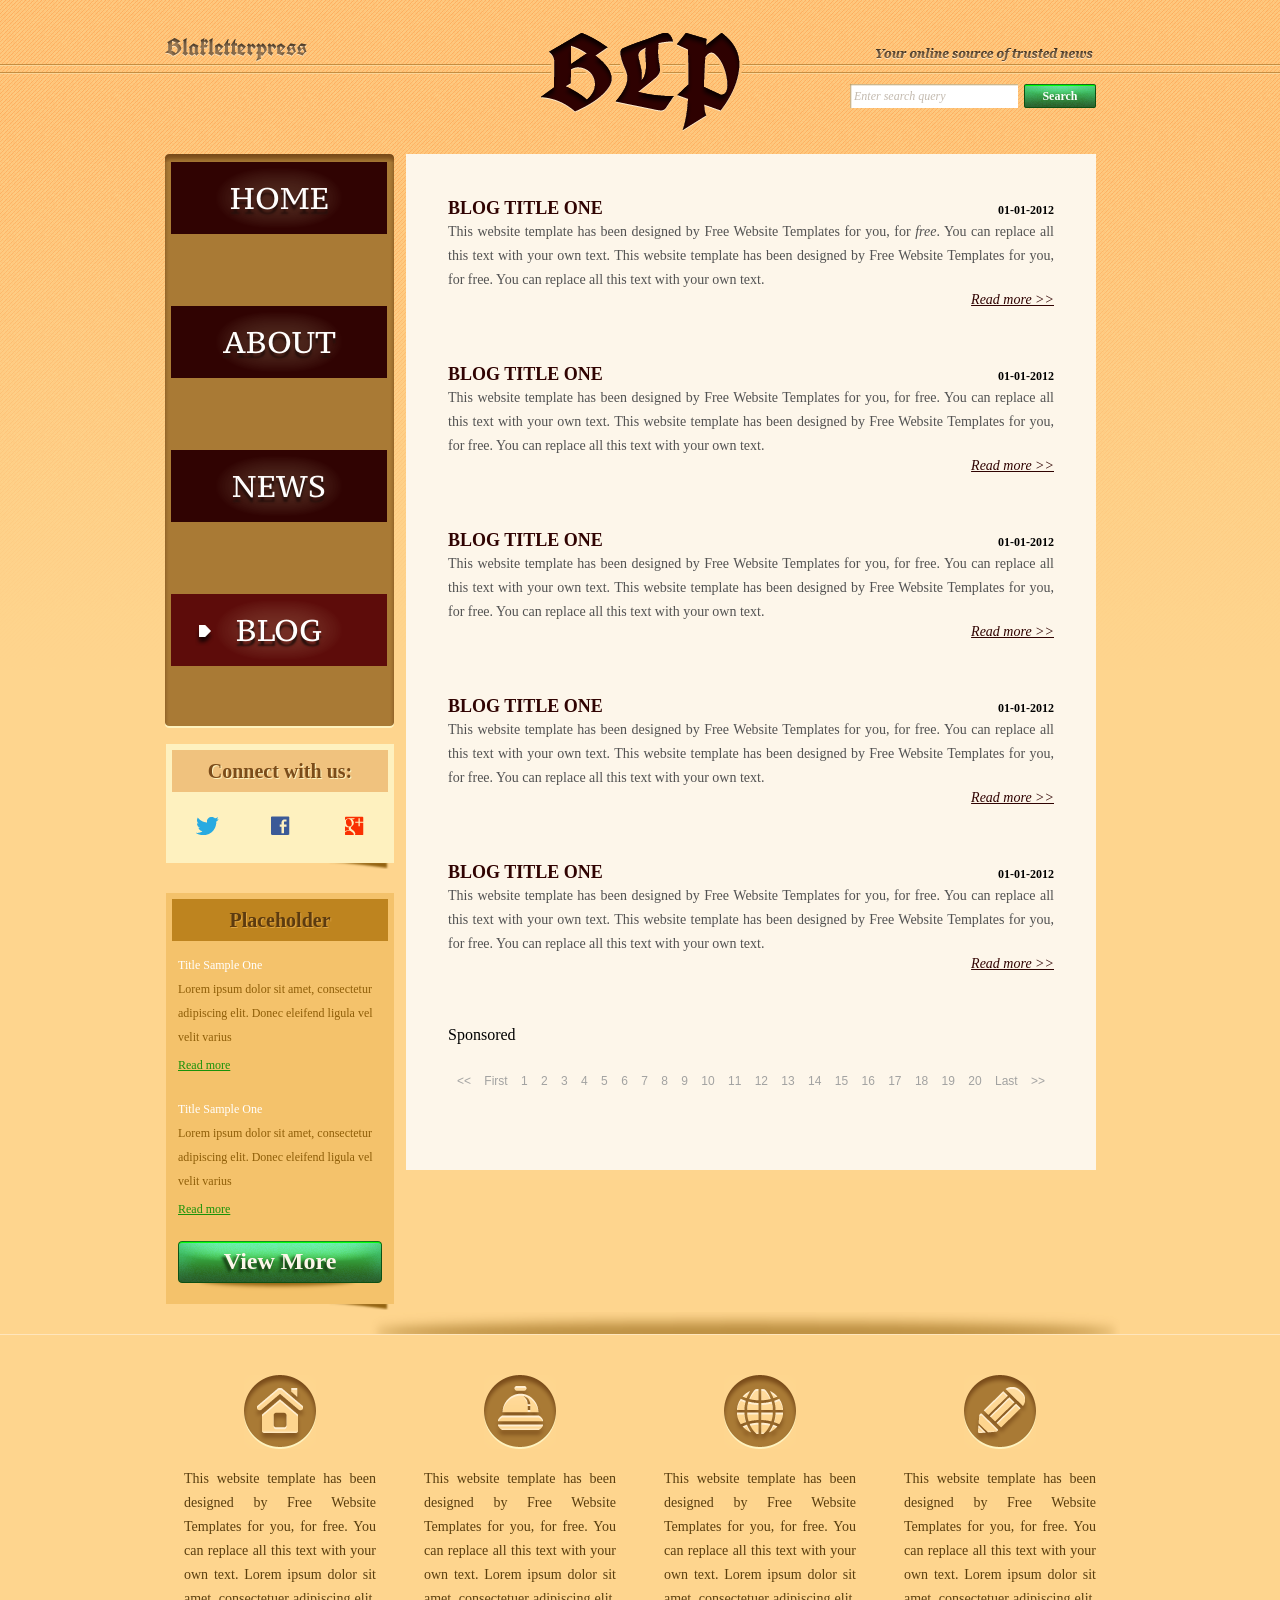
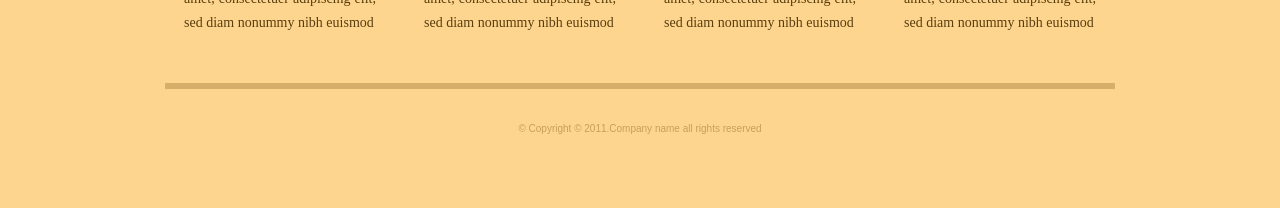
<file: blog_wrong.html>
<!DOCTYPE html>
<!-- Website template by freewebsitetemplates.com -->
<html>
<head>
	<meta charset="utf8">
	<title>Blog - Blakletterpress Website Template</title>
	<title>Blakletterpress</title>
	<link rel="stylesheet" href="css/style.css" type="text/css">
</head>
<body>
	<div id="page">
		<div id="header">
			<div id="motto">
				<a href="index.html" class="sitename" class="brand"><img src="images/blakletterpress.png" height="24" width="142px" alt="SiteName"></a>
				<p>
					<img src="images/header-text.png" height="14" width="218">
				</p>
			</div>
			<div id="logo">
				<a href="index.html"><img src="images/logo.png" alt="LOGO"></a>
			</div>
			<div id="searchbar">
				<form action="#" method="post">
					<input type="text" value="Enter search query" class="txtfield" onBlur="javascript:if(this.value==''){this.value=this.defaultValue;}" onFocus="javascript:if(this.value==this.defaultValue){this.value='';}">
					<input type="submit" value="Search" class="btn">
				</form>
			</div>
		</div>
		<div id="contents">
			<div id="main">
				<div class="body">
					<ul id="list">
						<li>
							<span class="time">01-01-2012</span>
							<h3>BLOG TITLE ONE</h3>
							<p>
								This website template has been designed by Free Website Templates for you, for <i>free</i>. You can replace all this text with your own text. This website template has been designed by Free Website Templates for you, for free. You can replace all this text with your own text.
							</p>
							<a href="blog.html" class="more">Read more >></a>
						</li>
						<li>
							<span class="time">01-01-2012</span>
							<h3>BLOG TITLE ONE</h3>
							<p>
								This website template has been designed by Free Website Templates for you, for free. You can replace all this text with your own text. This website template has been designed by Free Website Templates for you, for free. You can replace all this text with your own text.
							</p>
							<a href="blog.html" class="more">Read more >></a>
						</li>
						<li>
							<span class="time">01-01-2012</span>
							<h3>BLOG TITLE ONE</h3>
							<p>
								This website template has been designed by Free Website Templates for you, for free. You can replace all this text with your own text. This website template has been designed by Free Website Templates for you, for free. You can replace all this text with your own text.
							</p>
							<a href="blog.html" class="more">Read more >></a>
						</li>
						<li>
							<span class="time">01-01-2012</span>
							<h3>BLOG TITLE ONE</h3>
							<p>
								This website template has been designed by Free Website Templates for you, for free. You can replace all this text with your own text. This website template has been designed by Free Website Templates for you, for free. You can replace all this text with your own text.
							</p>
							<a href="blog.html" class="more">Read more >></a>
						</li>
						<li>
							<span class="time">01-01-2012</span>
							<h3>BLOG TITLE ONE</h3>
							<p>
								This website template has been designed by Free Website Templates for you, for free. You can replace all this text with your own text. This website template has been designed by Free Website Templates for you, for free. You can replace all this text with your own text.
							</p>
							<a href="blog.html" class="more">Read more >></a>
						</li>
						<div class="ad">Sponsored</div>
					</ul>
					<div id="pagination">
						<a href="blog.html">&lt;&lt;</a> <a href="blog.html?page=2&sort=new">First</a> <a href="blog.html">1 <a href="blog.html">2</a> <a href="blog.html">3</a> <a href="blog.html">4</a> <a href="blog.html">5</a> <a href="blog.html">6</a> <a href="blog.html">7</a> <a href="blog.html">8</a> <a href="blog.html">9</a> <a href="blog.html">10</a> <a href="blog.html">11</a> <a href="blog.html">12</a> <a href="blog.html">13</a> <a href="blog.html">14</a> <a href="blog.html">15</a> <a href="blog.html">16</a> <a href="blog.html">17</a> <a href="blog.html">18</a> <a href="blog.html">19</a> <a href="blog.html">20</a> <a href="blog.html">Last</a> <a href="blog.html">&gt;&gt;</a>
					</div>
				</div>
			</div>
			<div id="sidebar">
				<div id="navigation">
					<div>
						<ul id="list">
							<li>
								<a href="index.html">Home</a>
							</li>
							<li>
								<a href="about.html">About</a>
							</li>
							<li>
								<a href="news.html">News</a>
							</li>
							<li class="selected">
								<a href="blog.html">Blog</a>
							</li>
						</ul>
					</div>
				</div>
				<div class="section">
					<div id="connect">
						<h2>Connect with us:</h2>
						<a href="http://freewebsitetemplates.com/go/twitter/" target="_blank" class="twitter"></a> <a href="http://freewebsitetemplates.com/go/facebook/" target="_blank" class="facebook"></a> <a href="http://freewebsitetemplates.com/go/googleplus/" target="_blank" class="googleplus"></a>
					</div>
				</div>
				<div class="section">
					<div id="posts">
						<h2>Placeholder</h2>
						<ul>
							<li>
								<h5>Title Sample One</h5>
								<p>
									Lorem ipsum dolor sit amet, consectetur adipiscing elit. Donec eleifend ligula vel velit varius
								</p>
								<a href="news.html" class="more">Read more</a>
							</li>
							<li>
								<h5>Title Sample One</h5>
								<p>
									Lorem ipsum dolor sit amet, consectetur adipiscing elit. Donec eleifend ligula vel velit varius
								</p>
								<a href="news.html" class="more">Read more</a>
							</li>
						</ol>
						<a href="" class="btn2">View More</a>
					</div>
				</div>
			</div>
		</div>
		<div id="footer">
			<div>
				<ul id="featured">
					<li>
						<a href="index.html" class="home"></a>
						<p>
							This website template has been designed by Free Website Templates for you, for free. You can replace all this text with your own text. Lorem ipsum dolor sit amet, consectetuer adipiscing elit, sed diam nonummy nibh euismod
						</p>
					</li>
					<li>
						<a href="index.html" class="bell"></a>
						<p>
							This website template has been designed by Free Website Templates for you, for free. You can replace all this text with your own text. Lorem ipsum dolor sit amet, consectetuer adipiscing elit, sed diam nonummy nibh euismod
						</p>
					</li>
					<li>
						<a href="index.html" class="globe"></a>
						<p>
							This website template has been designed by Free Website Templates for you, for free. You can replace all this text with your own text. Lorem ipsum dolor sit amet, consectetuer adipiscing elit, sed diam nonummy nibh euismod
						</p>
					</li>
					<li>
						<a href="index.html" class="pencil"></a>
						<p>
							This website template has been designed by Free Website Templates for you, for free. You can replace all this text with your own text. Lorem ipsum dolor sit amet, consectetuer adipiscing elit, sed diam nonummy nibh euismod
						</p>
					</li>
				</ul>
				<p id="footnote">
					© Copyright © 2011.Company name all rights reserved
				</p>
			</div>
		</div>
	</div>
</body>
</html>
</file>
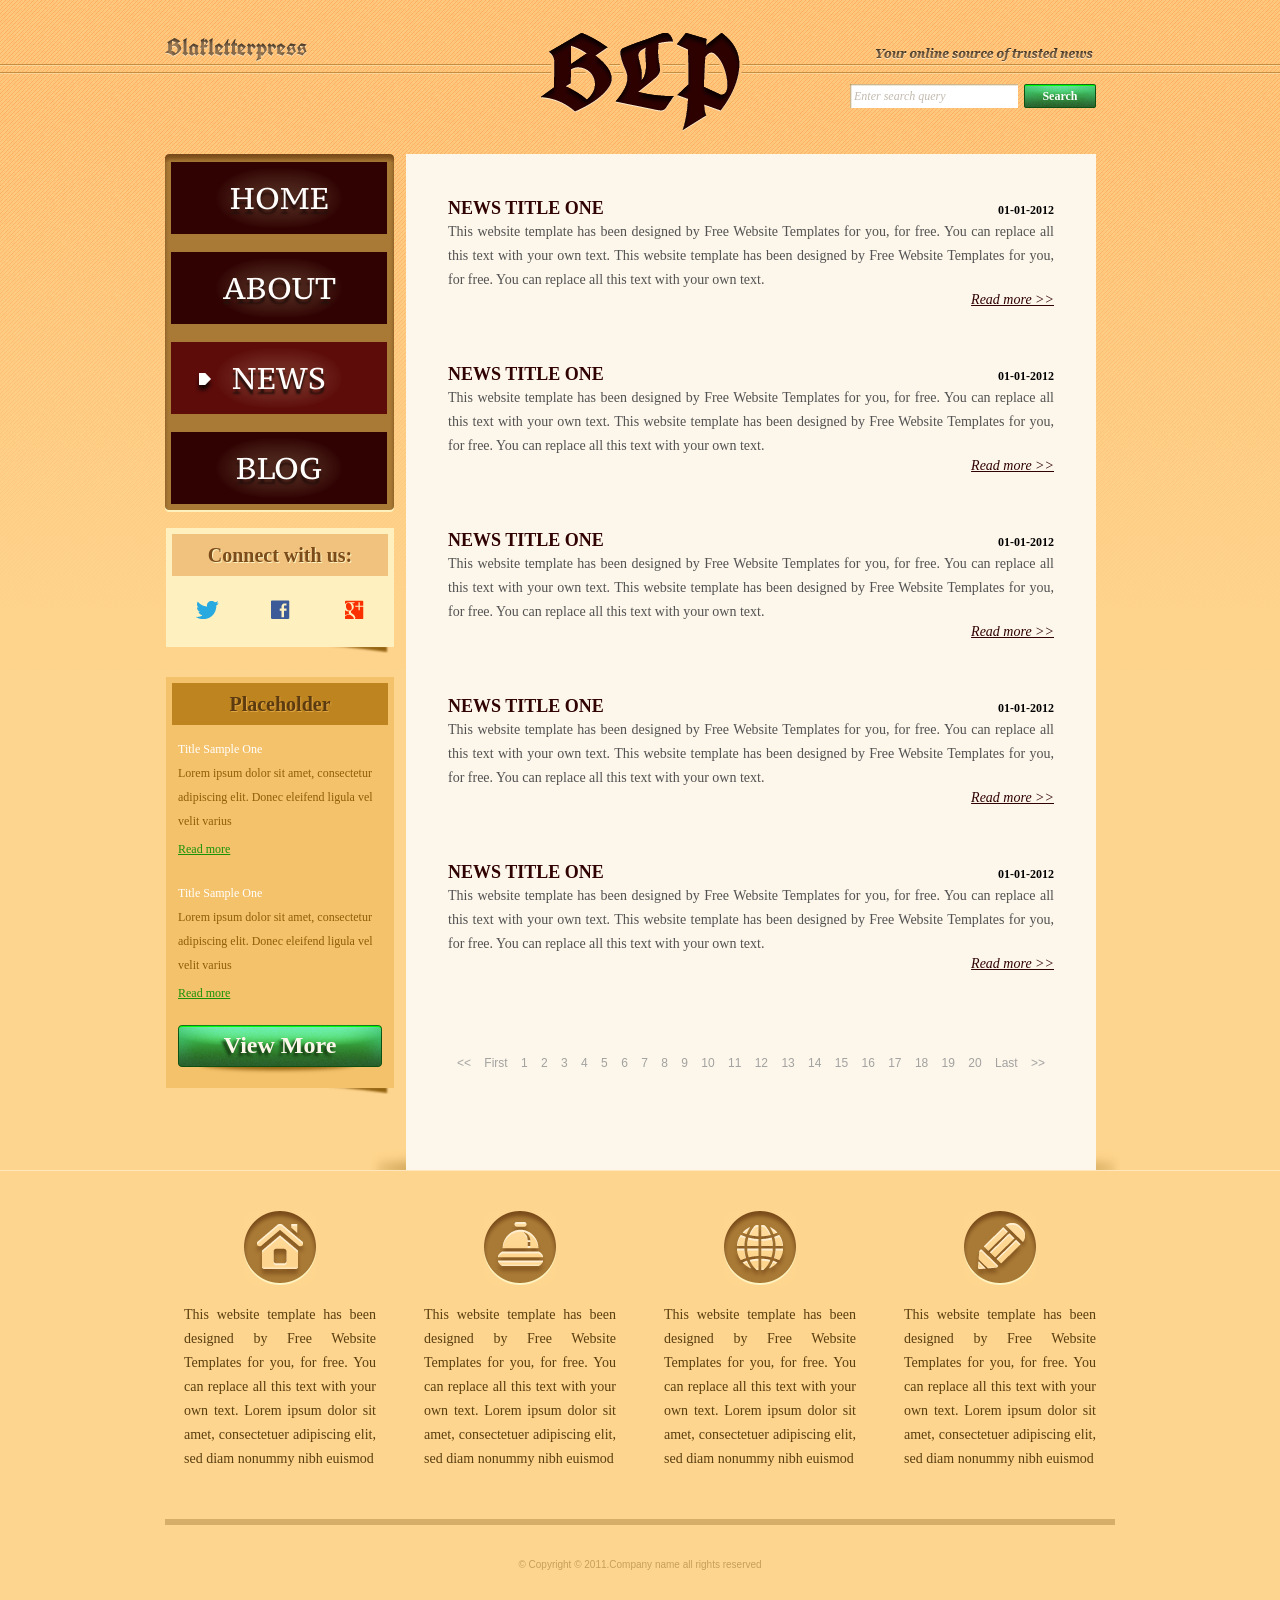
<file: news.html>
<!DOCTYPE html>
<!-- Website template by freewebsitetemplates.com -->
<html>
<head>
	<meta charset="UTF-8">
	<title>News - Blakletterpress Website Template</title>
	<link rel="stylesheet" href="css/style.css" type="text/css">
</head>
<body>
	<div id="page">
		<div id="header">
			<div id="motto">
				<a href="index.html" class="sitename"><img src="images/blakletterpress.png" height="24" width="142" alt="SiteName"></a>
				<p>
					<img src="images/header-text.png" height="14" width="218" alt="Text">
				</p>
			</div>
			<div id="logo">
				<a href="index.html"><img src="images/logo.png" alt="LOGO"></a>
			</div>
			<div id="searchbar">
				<form action="#" method="post">
					<input type="text" value="Enter search query" class="txtfield" onBlur="javascript:if(this.value==''){this.value=this.defaultValue;}" onFocus="javascript:if(this.value==this.defaultValue){this.value='';}">
					<input type="submit" value="Search" class="btn">
				</form>
			</div>
		</div>
		<div id="contents">
			<div id="main">
				<div class="body">
					<ul id="list">
						<li>
							<span class="time">01-01-2012</span>
							<h3>NEWS TITLE ONE</h3>
							<p>
								This website template has been designed by Free Website Templates for you, for free. You can replace all this text with your own text. This website template has been designed by Free Website Templates for you, for free. You can replace all this text with your own text.
							</p>
							<a href="news.html" class="more">Read more >></a>
						</li>
						<li>
							<span class="time">01-01-2012</span>
							<h3>NEWS TITLE ONE</h3>
							<p>
								This website template has been designed by Free Website Templates for you, for free. You can replace all this text with your own text. This website template has been designed by Free Website Templates for you, for free. You can replace all this text with your own text.
							</p>
							<a href="news.html" class="more">Read more >></a>
						</li>
						<li>
							<span class="time">01-01-2012</span>
							<h3>NEWS TITLE ONE</h3>
							<p>
								This website template has been designed by Free Website Templates for you, for free. You can replace all this text with your own text. This website template has been designed by Free Website Templates for you, for free. You can replace all this text with your own text.
							</p>
							<a href="news.html" class="more">Read more >></a>
						</li>
						<li>
							<span class="time">01-01-2012</span>
							<h3>NEWS TITLE ONE</h3>
							<p>
								This website template has been designed by Free Website Templates for you, for free. You can replace all this text with your own text. This website template has been designed by Free Website Templates for you, for free. You can replace all this text with your own text.
							</p>
							<a href="news.html" class="more">Read more >></a>
						</li>
						<li>
							<span class="time">01-01-2012</span>
							<h3>NEWS TITLE ONE</h3>
							<p>
								This website template has been designed by Free Website Templates for you, for free. You can replace all this text with your own text. This website template has been designed by Free Website Templates for you, for free. You can replace all this text with your own text.
							</p>
							<a href="news.html" class="more">Read more >></a>
						</li>
					</ul>
					<div id="pagination">
						<a href="news.html">&lt;&lt;</a> <a href="news.html">First</a> <a href="news.html">1</a> <a href="news.html">2</a> <a href="news.html">3</a> <a href="news.html">4</a> <a href="news.html">5</a> <a href="news.html">6</a> <a href="news.html">7</a> <a href="news.html">8</a> <a href="news.html">9</a> <a href="news.html">10</a> <a href="news.html">11</a> <a href="news.html">12</a> <a href="news.html">13</a> <a href="news.html">14</a> <a href="news.html">15</a> <a href="news.html">16</a> <a href="news.html">17</a> <a href="news.html">18</a> <a href="news.html">19</a> <a href="news.html">20</a> <a href="news.html">Last</a> <a href="news.html">&gt;&gt;</a>
					</div>
				</div>
			</div>
			<div id="sidebar">
				<div id="navigation">
					<div>
						<ul>
							<li>
								<a href="index.html">Home</a>
							</li>
							<li>
								<a href="about.html">About</a>
							</li>
							<li class="selected">
								<a href="news.html">News</a>
							</li>
							<li>
								<a href="blog.html">Blog</a>
							</li>
						</ul>
					</div>
				</div>
				<div class="section">
					<div id="connect">
						<h2>Connect with us:</h2>
						<a href="http://freewebsitetemplates.com/go/twitter/" target="_blank" class="twitter"></a> <a href="http://freewebsitetemplates.com/go/facebook/" target="_blank" class="facebook"></a> <a href="http://freewebsitetemplates.com/go/googleplus/" target="_blank" class="googleplus"></a>
					</div>
				</div>
				<div class="section">
					<div id="posts">
						<h2>Placeholder</h2>
						<ul>
							<li>
								<h5>Title Sample One</h5>
								<p>
									Lorem ipsum dolor sit amet, consectetur adipiscing elit. Donec eleifend ligula vel velit varius
								</p>
								<a href="news.html" class="more">Read more</a>
							</li>
							<li>
								<h5>Title Sample One</h5>
								<p>
									Lorem ipsum dolor sit amet, consectetur adipiscing elit. Donec eleifend ligula vel velit varius
								</p>
								<a href="news.html" class="more">Read more</a>
							</li>
						</ul>
						<a href="news.html" class="btn2">View More</a>
					</div>
				</div>
			</div>
		</div>
		<div id="footer">
			<div>
				<ul id="featured">
					<li>
						<a href="index.html" class="home"></a>
						<p>
							This website template has been designed by Free Website Templates for you, for free. You can replace all this text with your own text. Lorem ipsum dolor sit amet, consectetuer adipiscing elit, sed diam nonummy nibh euismod
						</p>
					</li>
					<li>
						<a href="index.html" class="bell"></a>
						<p>
							This website template has been designed by Free Website Templates for you, for free. You can replace all this text with your own text. Lorem ipsum dolor sit amet, consectetuer adipiscing elit, sed diam nonummy nibh euismod
						</p>
					</li>
					<li>
						<a href="index.html" class="globe"></a>
						<p>
							This website template has been designed by Free Website Templates for you, for free. You can replace all this text with your own text. Lorem ipsum dolor sit amet, consectetuer adipiscing elit, sed diam nonummy nibh euismod
						</p>
					</li>
					<li>
						<a href="index.html" class="pencil"></a>
						<p>
							This website template has been designed by Free Website Templates for you, for free. You can replace all this text with your own text. Lorem ipsum dolor sit amet, consectetuer adipiscing elit, sed diam nonummy nibh euismod
						</p>
					</li>
				</ul>
				<p id="footnote">
					© Copyright © 2011.Company name all rights reserved
				</p>
			</div>
		</div>
	</div>
</body>
</html>
</file>
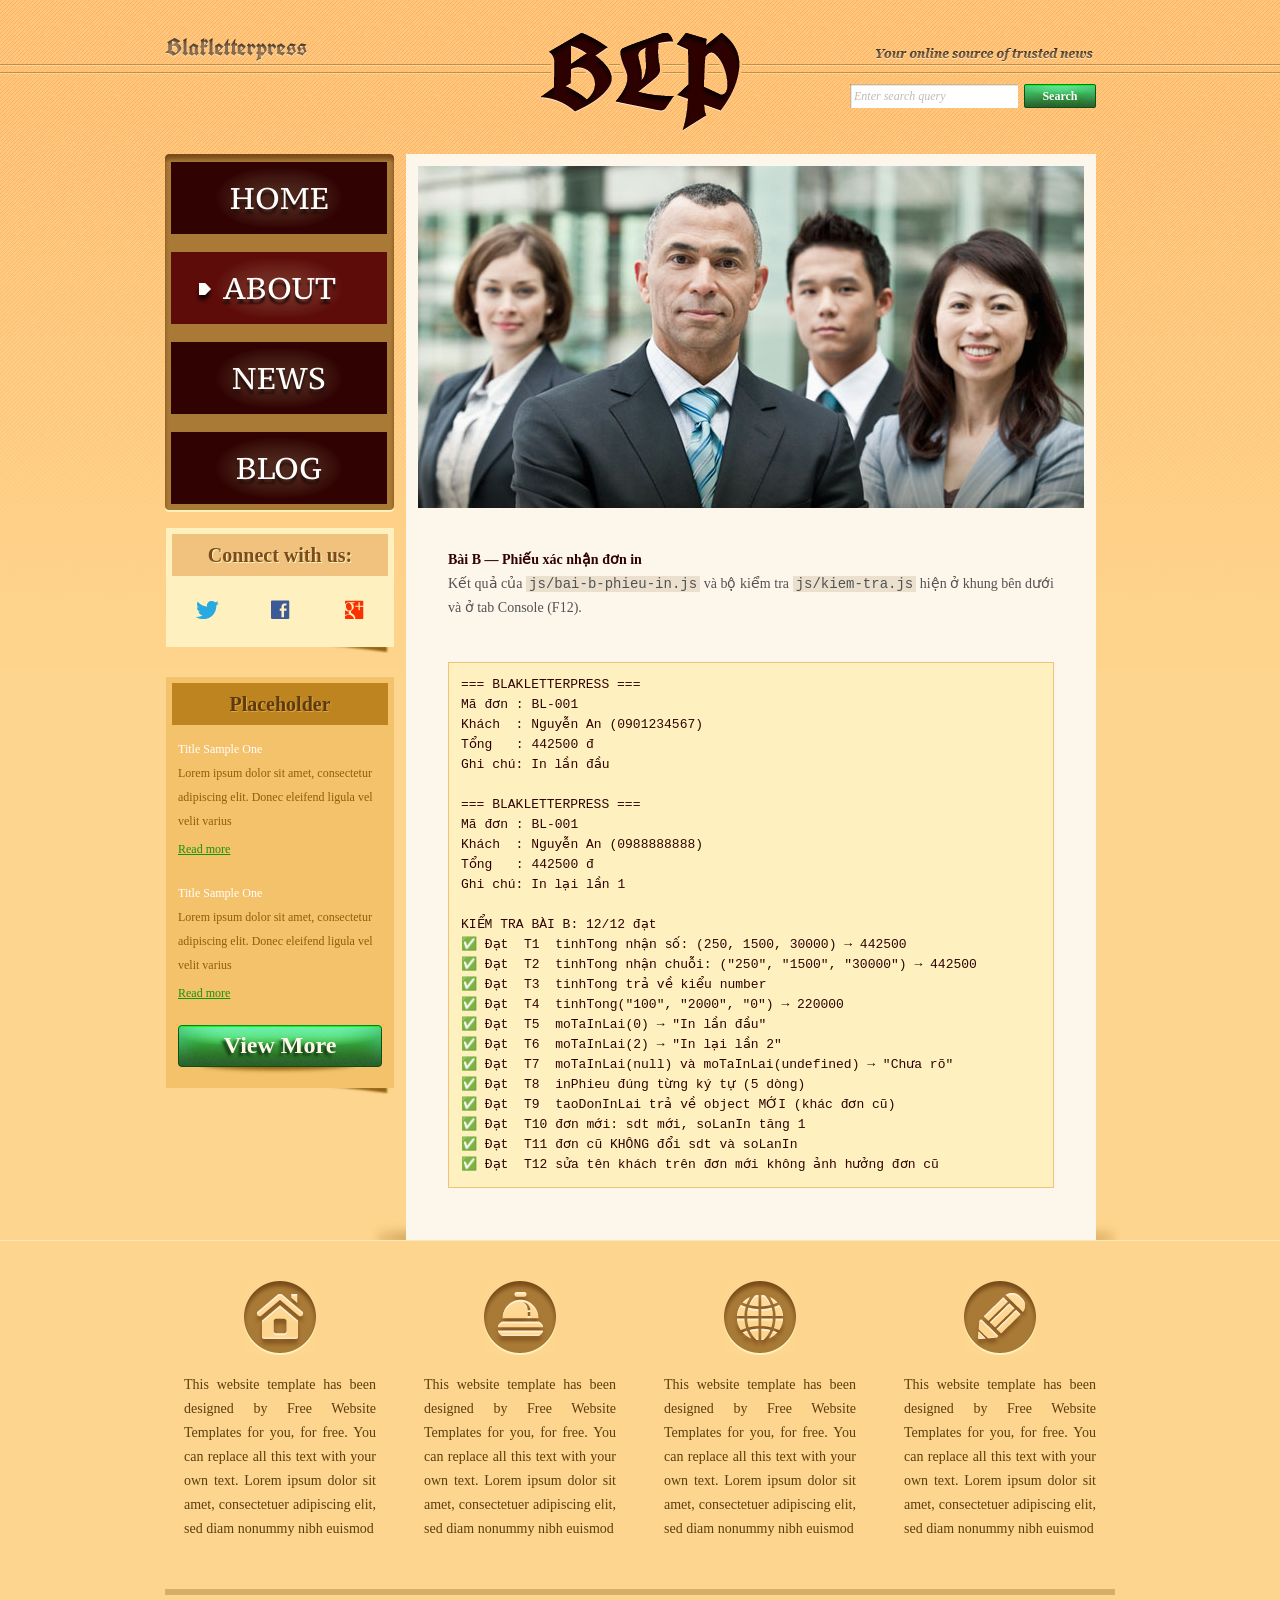
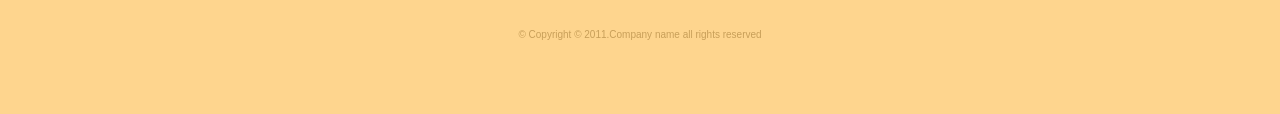
<file: Bai tap 1 - JS phieu bao gia va xac nhan don in/about.html>
<!DOCTYPE html>
<!-- Website template by freewebsitetemplates.com -->
<html>
<head>
	<meta charset="UTF-8">
	<title>Bài B – Phiếu xác nhận đơn in | Blakletterpress</title>
	<link rel="stylesheet" href="css/style.css" type="text/css">
	<link rel="stylesheet" href="css/bai-js.css" type="text/css">
</head>
<body>
	<div id="page">
		<div id="header">
			<div id="motto">
				<a href="index.html" class="sitename"><img src="images/blakletterpress.png" height="24" width="142" alt="SiteName"></a>
				<p>
					<img src="images/header-text.png" height="14" width="218" alt="Text">
				</p>
			</div>
			<div id="logo">
				<a href="index.html"><img src="images/logo.png" alt="LOGO"></a>
			</div>
			<div id="searchbar">
				<form action="#" method="post">
					<input type="text" value="Enter search query" class="txtfield" onBlur="javascript:if(this.value==''){this.value=this.defaultValue;}" onFocus="javascript:if(this.value==this.defaultValue){this.value='';}">
					<input type="submit" value="Search" class="btn">
				</form>
			</div>
		</div>
		<div id="contents">
			<div id="main">
				<div id="gallery">
					<div>
						<img src="images/team-large.jpg" alt="Img">
					</div>
				</div>
				<div id="about" class="body">
					<h4>Bài B — Phiếu xác nhận đơn in</h4>
					<p>
						Kết quả của <code>js/bai-b-phieu-in.js</code> và bộ kiểm tra <code>js/kiem-tra.js</code> hiện ở khung bên dưới và ở tab Console (F12).
					</p>
					<pre id="ket-qua"></pre>
				</div>
			</div>
			<div id="sidebar">
				<div id="navigation">
					<div>
						<ul>
							<li>
								<a href="index.html">Home</a>
							</li>
							<li class="selected">
								<a href="about.html">About</a>
							</li>
							<li>
								<a href="news.html">News</a>
							</li>
							<li>
								<a href="blog.html">Blog</a>
							</li>
						</ul>
					</div>
				</div>
				<div class="section">
					<div id="connect">
						<h2>Connect with us:</h2>
						<a href="http://freewebsitetemplates.com/go/twitter/" target="_blank" class="twitter"></a> <a href="http://freewebsitetemplates.com/go/facebook/" target="_blank" class="facebook"></a> <a href="http://freewebsitetemplates.com/go/googleplus/" target="_blank" class="googleplus"></a>
					</div>
				</div>
				<div class="section">
					<div id="posts">
						<h2>Placeholder</h2>
						<ul>
							<li>
								<h5>Title Sample One</h5>
								<p>
									Lorem ipsum dolor sit amet, consectetur adipiscing elit. Donec eleifend ligula vel velit varius
								</p>
								<a href="news.html" class="more">Read more</a>
							</li>
							<li>
								<h5>Title Sample One</h5>
								<p>
									Lorem ipsum dolor sit amet, consectetur adipiscing elit. Donec eleifend ligula vel velit varius
								</p>
								<a href="news.html" class="more">Read more</a>
							</li>
						</ul>
						<a href="news.html" class="btn2">View More</a>
					</div>
				</div>
			</div>
		</div>
		<div id="footer">
			<div>
				<ul id="featured">
					<li>
						<a href="index.html" class="home"></a>
						<p>
							This website template has been designed by Free Website Templates for you, for free. You can replace all this text with your own text. Lorem ipsum dolor sit amet, consectetuer adipiscing elit, sed diam nonummy nibh euismod
						</p>
					</li>
					<li>
						<a href="index.html" class="bell"></a>
						<p>
							This website template has been designed by Free Website Templates for you, for free. You can replace all this text with your own text. Lorem ipsum dolor sit amet, consectetuer adipiscing elit, sed diam nonummy nibh euismod
						</p>
					</li>
					<li>
						<a href="index.html" class="globe"></a>
						<p>
							This website template has been designed by Free Website Templates for you, for free. You can replace all this text with your own text. Lorem ipsum dolor sit amet, consectetuer adipiscing elit, sed diam nonummy nibh euismod
						</p>
					</li>
					<li>
						<a href="index.html" class="pencil"></a>
						<p>
							This website template has been designed by Free Website Templates for you, for free. You can replace all this text with your own text. Lorem ipsum dolor sit amet, consectetuer adipiscing elit, sed diam nonummy nibh euismod
						</p>
					</li>
					</li>
				</ul>
				<p id="footnote">
					© Copyright © 2011.Company name all rights reserved
				</p>
			</div>
		</div>
	</div>
	<script src="js/ho-tro.js"></script>
	<script src="js/bai-b-phieu-in.js"></script>
	<script src="js/kiem-tra.js"></script>
</body>
</html>
</file>
<file: style-loi.css>
/* =====================================================================
   Blakletterpress — Trang khuyến mãi thiệp Tết 2026
   HOẠT ĐỘNG 1 — CSS ĐÃ CÀI LỖI (chủ đề: Box model + Position).

   Trang này đáng lẽ hiển thị như sau:
   - Thanh menu trên cùng DÍNH lại khi cuộn (sticky) và luôn nằm trên ảnh.
   - Ảnh hero phủ kín khung, chữ tiêu đề nằm CHÍNH GIỮA ảnh.
   - Ba thẻ sản phẩm xếp thành MỘT HÀNG, mỗi thẻ có nhãn "-20%" ở GÓC TRÊN
     BÊN PHẢI của chính thẻ đó; ảnh và chữ nằm gọn trong thẻ.
   - Nút "↑" nổi cố định ở GÓC DƯỚI BÊN PHẢI màn hình khi cuộn.

   Hiện tại bố cục đang VỠ. Nhiệm vụ của bạn (KHÔNG dùng AI): tìm và sửa
   các lỗi box model / position để trang hiển thị đúng như mô tả trên.
   ===================================================================== */

* {
	margin: 0;
	padding: 0;
}

body {
	font-family: "Segoe UI", Arial, sans-serif;
	color: #222;
	background: #f4f1ea;
	line-height: 1.5;
}

a {
	color: inherit;
}

/* ===== Header / thanh điều hướng ===== */
.site-header {
	background: #2b2b2b;
	position: sticky;
	top: 0;
	z-index: 100;
}

.header-inner {
	max-width: 1000px;
	margin: 0 auto;
	padding: 16px 24px;
	display: flex;
	align-items: center;
	justify-content: space-between;
}

.brand {
	color: #fff;
	font-size: 24px;
	font-weight: bold;
	text-decoration: none;
}

.main-nav ul {
	list-style: none;
	display: flex;
	gap: 24px;
}

.main-nav a {
	color: #ddd;
	text-decoration: none;
}

.main-nav a:hover {
	color: #fff;
}

/* ===== Hero ===== */
.hero {
	position: relative;
	height: 360px;
	overflow: hidden;
}

.hero-bg {
	width: 100%;
	height: 100%;
	object-fit: cover;
}

.hero-overlay {
	position: absolute;
	top: 50%;
	left: 50%;
	transform: translate(-50%, -50%);
	width: 80%;
	max-width: 560px;
	text-align: center;
	color: #fff;
	text-shadow: 0 2px 6px rgba(0, 0, 0, 0.6);
	z-index: 5;
}

.hero-overlay h1 {
	font-size: 34px;
	margin-bottom: 12px;
}

.hero-overlay p {
	font-size: 18px;
	margin-bottom: 20px;
}

.hero-btn {
	display: inline-block;
	padding: 12px 28px;
	background: #c0392b;
	color: #fff;
	text-decoration: none;
	border-radius: 4px;
}

/* ===== Khu sản phẩm ===== */
.products {
	max-width: 1000px;
	margin: 48px auto;
	padding: 0 24px;
}

.products h2 {
	margin-bottom: 24px;
	font-size: 28px;
}

.card-list {
	display: flex;
	flex-wrap: wrap;
	gap: 24px;
}

.card {
	position: relative;
	flex: 0 0 calc((100% - 48px) / 3);
	background: #fff;
	border: 1px solid #e0d8c8;
	border-radius: 8px;
	padding: 16px;
	box-shadow: 0 4px 12px rgba(0, 0, 0, 0.06);
}

.badge {
	position: absolute;
	top: 12px;
	right: 12px;
	background: #c0392b;
	color: #fff;
	font-size: 14px;
	font-weight: bold;
	padding: 4px 10px;
	border-radius: 20px;
}

.card img {
	display: block;
	width: 100%;
	height: auto;
}

.card-body h3 {
	margin: 12px 0 8px;
	font-size: 20px;
}

.card-body p {
	margin-bottom: 8px;
	font-size: 15px;
	color: #555;
}

.card-body .price {
	color: #c0392b;
	font-weight: bold;
	font-size: 18px;
}

/* ===== Nút lên đầu trang ===== */
.back-to-top {
	position: fixed;
	bottom: 24px;
	right: 24px;
	width: 48px;
	height: 48px;
	background: #2b2b2b;
	color: #fff;
	text-align: center;
	line-height: 48px;
	font-size: 22px;
	text-decoration: none;
	border-radius: 50%;
}

/* ===== Footer ===== */
.site-footer {
	margin-top: 48px;
	padding: 32px 24px;
	background: #2b2b2b;
	color: #cfcfcf;
	text-align: center;
	font-size: 14px;
}
</file>
<file: Bai tap 1 - JS phieu bao gia va xac nhan don in/css/style.css>
/* Website template by freewebsitetemplates.com */
@font-face {
	font-family: 'PTSerif-Caption';
	src: url('../fonts/PT_Serif-Caption-Web-Regular.eot');
	src: local('☺'), url('../fonts/PT_Serif-Caption-Web-Regular.woff') format('woff'), url('../fonts/PT_Serif-Caption-Web-Regular.ttf') format('truetype'), url('../fonts/PT_Serif-Caption-Web-Regular.svg') format('svg');
	font-weight: normal;
	font-style: normal;
}
@font-face {
	font-family: 'UnifrakturCook-Bold';
	src: url('../fonts/UnifrakturCook-Bold.eot');
	src: local('☺'), url('../fonts/UnifrakturCook-Bold.woff') format('woff'), url('../fonts/UnifrakturCook-Bold.ttf') format('truetype'), url('../fonts/UnifrakturCook-Bold.svg') format('svg');
	font-weight: normal;
	font-style: normal;
}
body {
	background: #fed58e url(../images/bg-body.png) repeat-x left top;
	font-family: Georgia, "Times New Roman", Times, serif;
	margin: 0;
}
#background {
}
#page {
	width: 960px;
	margin: 0 auto;
}
img {
	border: 0;
}
/*------------------------------ SPRITES ------------------------------*/
.btn, .btn2, #searchbar form input.txtfield, #navigation li, #navigation li a:hover, #navigation li.selected a {
	background: url(../images/interface.png) no-repeat;
}
#navigation, #navigation > div, #navigation ul {
	background-image: url(../images/bg-navigation.png);
	background-repeat: no-repeat;
}
#connect > a, #featured li > a {
	background: url(../images/icons.png) no-repeat;
}
.btn {
	background-position: -178px 0;
	color: #fcfefc;
	cursor: pointer;
	font-family: Georgia, "Times New Roman", Times, serif;
	font-size: 12px;
	font-weight: bold;
	height: 24px;
	line-height: 24px;
	width: 72px;
	padding: 0 0 4px;
	text-align: center;
}
.btn:hover {
	background-position: -260px 0;
}
.btn2 {
	background-position: 0 -32px;
	display: block;
	color: #fdf6ea;
	font-family: Georgia, "Times New Roman", Times, serif;
	font-size: 24px;
	font-weight: bold;
	height: 51px;
	line-height: 40px;
	width: 204px;
	text-align: center;
	text-decoration: none;
	text-shadow: -3px 3px 3px #173c13;
}
.btn2:hover {
	background-position: -216px -31px;
}
/*------------------------------ HEADER ------------------------------*/
#header {
	height: 106px;
	padding: 24px 0;
	text-align: center;
	position: relative
}
/** motto **/
#motto {
	text-align: right;
	padding: 13px 27px 15px 0;
}
a.sitename {
	float: left;
	display: inline-block;
	font-family: "UnifrakturCook-Bold";
	font-size: 24px;
	height: 24px;
	margin-left: 5px;
}
#motto p {
	display: inline-block;
	height: 24px;
	line-height: 24px;
	margin: 8px 0 0;
}
/** Logo **/
#logo {
	display: inline-block;
	position: absolute;
	left: 360px;
	top: 24px;
}
/** Searchbar **/
#searchbar {
	padding: 0 24px 15px 0;
	text-align: right;
}
#searchbar form {
	display: inline-block;
*float: right; /** Needed for IE7 **/
}
#searchbar form input {
	float: left;
	border: 0;
	margin: 0;
}
#searchbar input.txtfield {
	background-position: 0 0;
	color: #c3baaf;
	font-family: Georgia, "Times New Roman", Times, serif;
	font-size: 12px;
	font-style: italic;
	height: 24px;
	line-height: 24px;
	width: 160px;
	margin: 0 6px 0 0;
	padding: 0 4px;
}
/*------------------------------ CONTENTS ------------------------------*/
#contents {
	background: url(../images/content-shadow.png) no-repeat right bottom;
*display: inline-block; /** Needed for IE7 **/
}
#contents:after {
	clear:both;
	content:"";
	display:block;
	height:0;
	line-height:0;
	visibility:hidden;
}
#contents h1 {
	color: #7e501c;
	font-size: 31px;
	font-weight: normal;
	margin: 0 0 30px;
	text-align: justify;
	text-shadow: 0 3px #fdf2be;
}
#contents h1 a {
	color: #7e501c;
}
#contents h1 em {
	font-weight: bold;
	text-transform: uppercase;
}
#contents h2 {
	font-size: 20px;
	line-height: 42px;
	margin: 0 0 24px;
	text-align: center;
}
#contents h3 {
	color: #300302;
	font-size: 18px;
	line-height: 24px;
	margin: 0 0 0;
	text-transform: uppercase;
}
#contents h4 {
	color: #300302;
	font-size: 14px;
	line-height: 24px;
	margin: 0;
}
#contents p {
	color: #525252;
	font-size: 14px;
	line-height: 24px;
	margin: 0;
	padding: 0 0 30px;
	text-align: justify;
}
#contents p a {
	color: #525252;
}
#contents p a:hover {
	color: #e19320;
}
/** MAIN **/
#main {
	float: right;
	background-color: #fdf6ea;
	min-height: 982px;
	width: 666px;
	margin: 0 24px 0 12px;
	padding: 12px 12px 22px;
}
#main div.body {
	padding: 0 30px;
}
/** list **/
#list {
	list-style: none;
	margin: 30px 0;
	padding: 0;
}
#list li {
	display: inline-block;
	width: 100%;
	margin: 0 0 54px;
}
#list span.time {
	float: right;
	font-size: 12px;
	font-weight: bold;
	margin: 7px 0 0;
}
#list li p {
	padding-bottom: 0;
}
#list li a.more {
	float: right;
	color: #300302;
	font-size: 14px;
	font-style: italic;
}
#list li a.more:hover {
	color: #097a07;
}
/** pagination **/
#pagination {
	font-family: Arial, Helvetica, sans-serif;
	font-size: 12px;
	text-align: center;
}
#pagination a {
	color: #a2a2a1;
	margin: 0 3px;
	padding: 0 2px;
	text-decoration: none;
}
#pagination a:hover {
	color: #be841f;
}
/** gallery **/
#gallery {
	margin: 0 0 36px;
}
#gallery > div {
	margin: 0 0 14px;
}
#gallery ul {
	background-color: #ebe0ce;
	display: inline-block;
	list-style: none;
	width: 606px;
	margin: 0;
	padding: 6px 30px;
}
#gallery ul li {
	float: left;
	cursor: pointer;
	height: 48px;
	width: 78px;
	margin: 0 11px;
}
#gallery ul li:hover {
	filter:alpha(opacity=80);
	opacity: 0.8;
}
/** SIDEBAR **/
#sidebar {
	float: left;
	height: auto;
	width: 229px;
	margin-left: 5px;
}
#sidebar div.section {
	background: url(../images/box-shadow-bottom.png) no-repeat left bottom;
	margin: 0 0 24px;
	padding: 0 0 6px;
}
/** Navigation **/
#navigation {
	background-position: -468px bottom;
	margin: 0 0 16px;
	padding: 0 0 8px;
}
#navigation > div {
	background-position: 0 top;
	padding: 8px 0 0;
}
#navigation ul {
	background-position: -234px top;
	background-repeat: repeat-y;
	list-style: none;
	margin: 0;
	padding: 0 6px;
}
#navigation li {
	background-position: 0 -90px;
	height: 72px;
	width: 216px;
	margin-top: 18px;
}
#navigation li:hover, #navigation li.selected {
	background-position: -226px -90px;
}
#navigation li:first-child {
	margin-top: 0;
}
#navigation li a {
	color: #fffefd;
	display: block;
	font: 30px/72px "PTSerif-Caption";
	text-align: center;
	text-decoration: none;
	text-transform: uppercase;
	text-shadow: 0 5px 2px #27100c;
}
#navigation li a:hover, #navigation li.selected a {
	background-position: 24px -162px;
}
/** connect **/
#connect {
	background-color: #fef1bf;
	margin-left: 1px;
	padding: 6px;
}
#connect h2 {
	background-color: #f0c27e;
	color: #7b4c1a;
	text-shadow: 1px 1px #fdf2be;
}
#connect > a {
	display: inline-block;
	height: 19px;
	width: 23px;
	margin: 0 24px 18px;
}
#connect a.twitter {
	background-position: 0 0;
}
#connect a.facebook {
	background-position: -72px 0;
	width: 19px;
}
#connect a.googleplus {
	background-position: -141px 0;
	width: 22px;
}
/** Post **/
#posts {
	background-color: #f4c26b;
	margin-left: 1px;
	padding: 6px;
}
#posts h2 {
	background-color: #be841f;
	color: #5c3b10;
	margin-bottom: 12px;
	text-shadow: 1px 1px #dfa643;
}
#posts ul {
	list-style: none;
	margin: 0;
	padding: 0 6px;
	overflow: hidden;
}
#posts li {
	margin: 0 0 24px;
}
#posts h5 {
	color: #fff;
	font-size: 12px;
	font-weight: normal;
	line-height: 24px;
	margin: 0;
}
#posts p {
	color: #8f5e08;
	font-size: 12px;
	padding-bottom: 6px;
	text-align: left;
}
#posts a.more {
	color: #199209;
	font-size: 12px;
}
#posts a.more:hover {
	color: #bb8528;
}
#posts a.btn2 {
	margin: 0 auto 6px;
}
/** hover states **/
#contents h1 a:hover, #posts p a:hover {
	text-decoration: none;
}
/*------------------------------ FOOTER ------------------------------*/
#footer {
	border-top: 1px solid #ffe6bc;
	width: 100%;
	padding: 40px 0;
	position: absolute;
	left: 0;
}
#footer > div {
	width: 960px;
	margin: 0 auto;
}
/** featured **/
#featured {
	display: inline-block;
	list-style: none;
	margin: 0 0 30px;
	padding: 0;
}
#featured li {
	float: left;
	width: 192px;
	margin: 0 24px;
}
#featured li > a {
	display: block;
	height: 74px;
	width: 72px;
	margin: 0 auto 18px;
}
#featured li a.home {
	background-position: -91px -27px;
}
#featured li a.bell {
	background-position: -91px -112px;
}
#featured li a.globe {
	background-position: -91px -196px;
}
#featured li a.pencil {
	background-position: -91px -280px;
}
#featured li a.home:hover {
	background-position: 0 -27px;
}
#featured li a.bell:hover {
	background-position: 0 -112px;
}
#featured li a.globe:hover {
	background-position: 0 -196px;
}
#featured li a.pencil:hover {
	background-position: 0 -280px;
}
#featured li p {
	color: #593e0f;
	font: 14px/24px "Times New Roman", Times, serif;
	text-align: justify;
}
#featured li p a {
	color: #593e0f;
}
#featured li p a:hover {
	color: #bb8528;
}
#footnote {
	color: #c89f59;
	font-family: "Trebuchet MS", Arial, Helvetica, sans-serif;
	font-size: 10px;
	width: 950px;
	border-top: 6px solid #d6ae6a;
	margin: 0 auto;
	padding: 34px 0;
	text-align: center;
}
</file>
<file: Bai tap 1 - JS phieu bao gia va xac nhan don in/css/bai-js.css>
/* Bổ sung cho bài thực hành JavaScript — không sửa css/style.css gốc */
#ket-qua {
	background-color: #fef1bf;
	border: 1px solid #f0c27e;
	color: #300302;
	font: 13px/20px Consolas, "Courier New", monospace;
	min-height: 120px;
	margin: 12px 0 30px;
	padding: 12px;
	white-space: pre-wrap;
}
#contents code {
	background-color: #ebe0ce;
	font-family: Consolas, "Courier New", monospace;
	padding: 0 3px;
}
</file>
<file: ex2/css/style.css>
/* Website template by freewebsitetemplates.com */
@font-face {
	font-family: 'PTSerif-Caption';
	src: url('../fonts/PT_Serif-Caption-Web-Regular.eot');
	src: local('☺'), url('../fonts/PT_Serif-Caption-Web-Regular.woff') format('woff'), url('../fonts/PT_Serif-Caption-Web-Regular.ttf') format('truetype'), url('../fonts/PT_Serif-Caption-Web-Regular.svg') format('svg');
	font-weight: normal;
	font-style: normal;
}
@font-face {
	font-family: 'UnifrakturCook-Bold';
	src: url('../fonts/UnifrakturCook-Bold.eot');
	src: local('☺'), url('../fonts/UnifrakturCook-Bold.woff') format('woff'), url('../fonts/UnifrakturCook-Bold.ttf') format('truetype'), url('../fonts/UnifrakturCook-Bold.svg') format('svg');
	font-weight: normal;
	font-style: normal;
}
body {
	background: #fed58e url(../images/bg-body.png) repeat-x left top;
	font-family: Georgia, "Times New Roman", Times, serif;
	margin: 0;
}
#background {
}
#page {
	width: 960px;
	margin: 0 auto;
}
img {
	border: 0;
}
/*------------------------------ SPRITES ------------------------------*/
.btn, .btn2, #searchbar form input.txtfield, #navigation li, #navigation li a:hover, #navigation li.selected a {
	background: url(../images/interface.png) no-repeat;
}
#navigation, #navigation > div, #navigation ul {
	background-image: url(../images/bg-navigation.png);
	background-repeat: no-repeat;
}
#connect > a, #featured li > a {
	background: url(../images/icons.png) no-repeat;
}
.btn {
	background-position: -178px 0;
	color: #fcfefc;
	cursor: pointer;
	font-family: Georgia, "Times New Roman", Times, serif;
	font-size: 12px;
	font-weight: bold;
	height: 24px;
	line-height: 24px;
	width: 72px;
	padding: 0 0 4px;
	text-align: center;
}
.btn:hover {
	background-position: -260px 0;
}
.btn2 {
	background-position: 0 -32px;
	display: block;
	color: #fdf6ea;
	font-family: Georgia, "Times New Roman", Times, serif;
	font-size: 24px;
	font-weight: bold;
	height: 51px;
	line-height: 40px;
	width: 204px;
	text-align: center;
	text-decoration: none;
	text-shadow: -3px 3px 3px #173c13;
}
.btn2:hover {
	background-position: -216px -31px;
}
/*------------------------------ HEADER ------------------------------*/
#header {
	height: 106px;
	padding: 24px 0;
	text-align: center;
	position: relative
}
/** motto **/
#motto {
	text-align: right;
	padding: 13px 27px 15px 0;
}
a.sitename {
	float: left;
	display: inline-block;
	font-family: "UnifrakturCook-Bold";
	font-size: 24px;
	height: 24px;
	margin-left: 5px;
}
#motto p {
	display: inline-block;
	height: 24px;
	line-height: 24px;
	margin: 8px 0 0;
}
/** Logo **/
#logo {
	display: inline-block;
	position: absolute;
	left: 360px;
	top: 24px;
}
/** Searchbar **/
#searchbar {
	padding: 0 24px 15px 0;
	text-align: right;
}
#searchbar form {
	display: inline-block;
*float: right; /** Needed for IE7 **/
}
#searchbar form input {
	float: left;
	border: 0;
	margin: 0;
}
#searchbar input.txtfield {
	background-position: 0 0;
	color: #c3baaf;
	font-family: Georgia, "Times New Roman", Times, serif;
	font-size: 12px;
	font-style: italic;
	height: 24px;
	line-height: 24px;
	width: 160px;
	margin: 0 6px 0 0;
	padding: 0 4px;
}
/*------------------------------ CONTENTS ------------------------------*/
#contents {
	background: url(../images/content-shadow.png) no-repeat right bottom;
*display: inline-block; /** Needed for IE7 **/
}
#contents:after {
	clear:both;
	content:"";
	display:block;
	height:0;
	line-height:0;
	visibility:hidden;
}
#contents h1 {
	color: #7e501c;
	font-size: 31px;
	font-weight: normal;
	margin: 0 0 30px;
	text-align: justify;
	text-shadow: 0 3px #fdf2be;
}
#contents h1 a {
	color: #7e501c;
}
#contents h1 em {
	font-weight: bold;
	text-transform: uppercase;
}
#contents h2 {
	font-size: 20px;
	line-height: 42px;
	margin: 0 0 24px;
	text-align: center;
}
#contents h3 {
	color: #300302;
	font-size: 18px;
	line-height: 24px;
	margin: 0 0 0;
	text-transform: uppercase;
}
#contents h4 {
	color: #300302;
	font-size: 14px;
	line-height: 24px;
	margin: 0;
}
#contents p {
	color: #525252;
	font-size: 14px;
	line-height: 24px;
	margin: 0;
	padding: 0 0 30px;
	text-align: justify;
}
#contents p a {
	color: #525252;
}
#contents p a:hover {
	color: #e19320;
}
/** MAIN **/
#main {
	float: right;
	background-color: #fdf6ea;
	min-height: 982px;
	width: 666px;
	margin: 0 24px 0 12px;
	padding: 12px 12px 22px;
}
#main div.body {
	padding: 0 30px;
}
/** list **/
#list {
	list-style: none;
	margin: 30px 0;
	padding: 0;
}
#list li {
	display: inline-block;
	width: 100%;
	margin: 0 0 54px;
}
#list span.time {
	float: right;
	font-size: 12px;
	font-weight: bold;
	margin: 7px 0 0;
}
#list li p {
	padding-bottom: 0;
}
#list li a.more {
	float: right;
	color: #300302;
	font-size: 14px;
	font-style: italic;
}
#list li a.more:hover {
	color: #097a07;
}
/** pagination **/
#pagination {
	font-family: Arial, Helvetica, sans-serif;
	font-size: 12px;
	text-align: center;
}
#pagination a {
	color: #a2a2a1;
	margin: 0 3px;
	padding: 0 2px;
	text-decoration: none;
}
#pagination a:hover {
	color: #be841f;
}
/** gallery **/
#gallery {
	margin: 0 0 36px;
}
#gallery > div {
	margin: 0 0 14px;
}
#gallery ul {
	background-color: #ebe0ce;
	display: inline-block;
	list-style: none;
	width: 606px;
	margin: 0;
	padding: 6px 30px;
}
#gallery ul li {
	float: left;
	cursor: pointer;
	height: 48px;
	width: 78px;
	margin: 0 11px;
}
#gallery ul li:hover {
	filter:alpha(opacity=80);
	opacity: 0.8;
}
/** SIDEBAR **/
#sidebar {
	float: left;
	height: auto;
	width: 229px;
	margin-left: 5px;
}
#sidebar div.section {
	background: url(../images/box-shadow-bottom.png) no-repeat left bottom;
	margin: 0 0 24px;
	padding: 0 0 6px;
}
/** Navigation **/
#navigation {
	background-position: -468px bottom;
	margin: 0 0 16px;
	padding: 0 0 8px;
}
#navigation > div {
	background-position: 0 top;
	padding: 8px 0 0;
}
#navigation ul {
	background-position: -234px top;
	background-repeat: repeat-y;
	list-style: none;
	margin: 0;
	padding: 0 6px;
}
#navigation li {
	background-position: 0 -90px;
	height: 72px;
	width: 216px;
	margin-top: 18px;
}
#navigation li:hover, #navigation li.selected {
	background-position: -226px -90px;
}
#navigation li:first-child {
	margin-top: 0;
}
#navigation li a {
	color: #fffefd;
	display: block;
	font: 30px/72px "PTSerif-Caption";
	text-align: center;
	text-decoration: none;
	text-transform: uppercase;
	text-shadow: 0 5px 2px #27100c;
}
#navigation li a:hover, #navigation li.selected a {
	background-position: 24px -162px;
}
/** connect **/
#connect {
	background-color: #fef1bf;
	margin-left: 1px;
	padding: 6px;
}
#connect h2 {
	background-color: #f0c27e;
	color: #7b4c1a;
	text-shadow: 1px 1px #fdf2be;
}
#connect > a {
	display: inline-block;
	height: 19px;
	width: 23px;
	margin: 0 24px 18px;
}
#connect a.twitter {
	background-position: 0 0;
}
#connect a.facebook {
	background-position: -72px 0;
	width: 19px;
}
#connect a.googleplus {
	background-position: -141px 0;
	width: 22px;
}
/** Post **/
#posts {
	background-color: #f4c26b;
	margin-left: 1px;
	padding: 6px;
}
#posts h2 {
	background-color: #be841f;
	color: #5c3b10;
	margin-bottom: 12px;
	text-shadow: 1px 1px #dfa643;
}
#posts ul {
	list-style: none;
	margin: 0;
	padding: 0 6px;
	overflow: hidden;
}
#posts li {
	margin: 0 0 24px;
}
#posts h5 {
	color: #fff;
	font-size: 12px;
	font-weight: normal;
	line-height: 24px;
	margin: 0;
}
#posts p {
	color: #8f5e08;
	font-size: 12px;
	padding-bottom: 6px;
	text-align: left;
}
#posts a.more {
	color: #199209;
	font-size: 12px;
}
#posts a.more:hover {
	color: #bb8528;
}
#posts a.btn2 {
	margin: 0 auto 6px;
}
/** hover states **/
#contents h1 a:hover, #posts p a:hover {
	text-decoration: none;
}
/*------------------------------ FOOTER ------------------------------*/
#footer {
	border-top: 1px solid #ffe6bc;
	width: 100%;
	padding: 40px 0;
	position: absolute;
	left: 0;
}
#footer > div {
	width: 960px;
	margin: 0 auto;
}
/** featured **/
#featured {
	display: inline-block;
	list-style: none;
	margin: 0 0 30px;
	padding: 0;
}
#featured li {
	float: left;
	width: 192px;
	margin: 0 24px;
}
#featured li > a {
	display: block;
	height: 74px;
	width: 72px;
	margin: 0 auto 18px;
}
#featured li a.home {
	background-position: -91px -27px;
}
#featured li a.bell {
	background-position: -91px -112px;
}
#featured li a.globe {
	background-position: -91px -196px;
}
#featured li a.pencil {
	background-position: -91px -280px;
}
#featured li a.home:hover {
	background-position: 0 -27px;
}
#featured li a.bell:hover {
	background-position: 0 -112px;
}
#featured li a.globe:hover {
	background-position: 0 -196px;
}
#featured li a.pencil:hover {
	background-position: 0 -280px;
}
#featured li p {
	color: #593e0f;
	font: 14px/24px "Times New Roman", Times, serif;
	text-align: justify;
}
#featured li p a {
	color: #593e0f;
}
#featured li p a:hover {
	color: #bb8528;
}
#footnote {
	color: #c89f59;
	font-family: "Trebuchet MS", Arial, Helvetica, sans-serif;
	font-size: 10px;
	width: 950px;
	border-top: 6px solid #d6ae6a;
	margin: 0 auto;
	padding: 34px 0;
	text-align: center;
}
</file>
<file: ex5/bt2/css/style.css>
/* Website template by freewebsitetemplates.com */
@font-face {
	font-family: 'PTSerif-Caption';
	src: url('../fonts/PT_Serif-Caption-Web-Regular.eot');
	src: local('☺'), url('../fonts/PT_Serif-Caption-Web-Regular.woff') format('woff'), url('../fonts/PT_Serif-Caption-Web-Regular.ttf') format('truetype'), url('../fonts/PT_Serif-Caption-Web-Regular.svg') format('svg');
	font-weight: normal;
	font-style: normal;
}
@font-face {
	font-family: 'UnifrakturCook-Bold';
	src: url('../fonts/UnifrakturCook-Bold.eot');
	src: local('☺'), url('../fonts/UnifrakturCook-Bold.woff') format('woff'), url('../fonts/UnifrakturCook-Bold.ttf') format('truetype'), url('../fonts/UnifrakturCook-Bold.svg') format('svg');
	font-weight: normal;
	font-style: normal;
}
body {
	background: #fed58e url(../images/bg-body.png) repeat-x left top;
	font-family: Georgia, "Times New Roman", Times, serif;
	margin: 0;
}
#background {
}
#page {
	width: 960px;
	margin: 0 auto;
}
img {
	border: 0;
}
/*------------------------------ SPRITES ------------------------------*/
.btn, .btn2, #searchbar form input.txtfield, #navigation li, #navigation li a:hover, #navigation li.selected a {
	background: url(../images/interface.png) no-repeat;
}
#navigation, #navigation > div, #navigation ul {
	background-image: url(../images/bg-navigation.png);
	background-repeat: no-repeat;
}
#connect > a, #featured li > a {
	background: url(../images/icons.png) no-repeat;
}
.btn {
	background-position: -178px 0;
	color: #fcfefc;
	cursor: pointer;
	font-family: Georgia, "Times New Roman", Times, serif;
	font-size: 12px;
	font-weight: bold;
	height: 24px;
	line-height: 24px;
	width: 72px;
	padding: 0 0 4px;
	text-align: center;
}
.btn:hover {
	background-position: -260px 0;
}
.btn2 {
	background-position: 0 -32px;
	display: block;
	color: #fdf6ea;
	font-family: Georgia, "Times New Roman", Times, serif;
	font-size: 24px;
	font-weight: bold;
	height: 51px;
	line-height: 40px;
	width: 204px;
	text-align: center;
	text-decoration: none;
	text-shadow: -3px 3px 3px #173c13;
}
.btn2:hover {
	background-position: -216px -31px;
}
/*------------------------------ HEADER ------------------------------*/
#header {
	height: 106px;
	padding: 24px 0;
	text-align: center;
	position: relative
}
/** motto **/
#motto {
	text-align: right;
	padding: 13px 27px 15px 0;
}
a.sitename {
	float: left;
	display: inline-block;
	font-family: "UnifrakturCook-Bold";
	font-size: 24px;
	height: 24px;
	margin-left: 5px;
}
#motto p {
	display: inline-block;
	height: 24px;
	line-height: 24px;
	margin: 8px 0 0;
}
/** Logo **/
#logo {
	display: inline-block;
	position: absolute;
	left: 360px;
	top: 24px;
}
/** Searchbar **/
#searchbar {
	padding: 0 24px 15px 0;
	text-align: right;
}
#searchbar form {
	display: inline-block;
*float: right; /** Needed for IE7 **/
}
#searchbar form input {
	float: left;
	border: 0;
	margin: 0;
}
#searchbar input.txtfield {
	background-position: 0 0;
	color: #c3baaf;
	font-family: Georgia, "Times New Roman", Times, serif;
	font-size: 12px;
	font-style: italic;
	height: 24px;
	line-height: 24px;
	width: 160px;
	margin: 0 6px 0 0;
	padding: 0 4px;
}
/*------------------------------ CONTENTS ------------------------------*/
#contents {
	background: url(../images/content-shadow.png) no-repeat right bottom;
*display: inline-block; /** Needed for IE7 **/
}
#contents:after {
	clear:both;
	content:"";
	display:block;
	height:0;
	line-height:0;
	visibility:hidden;
}
#contents h1 {
	color: #7e501c;
	font-size: 31px;
	font-weight: normal;
	margin: 0 0 30px;
	text-align: justify;
	text-shadow: 0 3px #fdf2be;
}
#contents h1 a {
	color: #7e501c;
}
#contents h1 em {
	font-weight: bold;
	text-transform: uppercase;
}
#contents h2 {
	font-size: 20px;
	line-height: 42px;
	margin: 0 0 24px;
	text-align: center;
}
#contents h3 {
	color: #300302;
	font-size: 18px;
	line-height: 24px;
	margin: 0 0 0;
	text-transform: uppercase;
}
#contents h4 {
	color: #300302;
	font-size: 14px;
	line-height: 24px;
	margin: 0;
}
#contents p {
	color: #525252;
	font-size: 14px;
	line-height: 24px;
	margin: 0;
	padding: 0 0 30px;
	text-align: justify;
}
#contents p a {
	color: #525252;
}
#contents p a:hover {
	color: #e19320;
}
/** MAIN **/
#main {
	float: right;
	background-color: #fdf6ea;
	min-height: 982px;
	width: 666px;
	margin: 0 24px 0 12px;
	padding: 12px 12px 22px;
}
#main div.body {
	padding: 0 30px;
}
/** list **/
#list {
	list-style: none;
	margin: 30px 0;
	padding: 0;
}
#list li {
	display: inline-block;
	width: 100%;
	margin: 0 0 54px;
}
#list span.time {
	float: right;
	font-size: 12px;
	font-weight: bold;
	margin: 7px 0 0;
}
#list li p {
	padding-bottom: 0;
}
#list li a.more {
	float: right;
	color: #300302;
	font-size: 14px;
	font-style: italic;
}
#list li a.more:hover {
	color: #097a07;
}
/** pagination **/
#pagination {
	font-family: Arial, Helvetica, sans-serif;
	font-size: 12px;
	text-align: center;
}
#pagination a {
	color: #a2a2a1;
	margin: 0 3px;
	padding: 0 2px;
	text-decoration: none;
}
#pagination a:hover {
	color: #be841f;
}
/** gallery **/
#gallery {
	margin: 0 0 36px;
}
#gallery > div {
	margin: 0 0 14px;
}
#gallery ul {
	background-color: #ebe0ce;
	display: inline-block;
	list-style: none;
	width: 606px;
	margin: 0;
	padding: 6px 30px;
}
#gallery ul li {
	float: left;
	cursor: pointer;
	height: 48px;
	width: 78px;
	margin: 0 11px;
}
#gallery ul li:hover {
	filter:alpha(opacity=80);
	opacity: 0.8;
}
/** SIDEBAR **/
#sidebar {
	float: left;
	height: auto;
	width: 229px;
	margin-left: 5px;
}
#sidebar div.section {
	background: url(../images/box-shadow-bottom.png) no-repeat left bottom;
	margin: 0 0 24px;
	padding: 0 0 6px;
}
/** Navigation **/
#navigation {
	background-position: -468px bottom;
	margin: 0 0 16px;
	padding: 0 0 8px;
}
#navigation > div {
	background-position: 0 top;
	padding: 8px 0 0;
}
#navigation ul {
	background-position: -234px top;
	background-repeat: repeat-y;
	list-style: none;
	margin: 0;
	padding: 0 6px;
}
#navigation li {
	background-position: 0 -90px;
	height: 72px;
	width: 216px;
	margin-top: 18px;
}
#navigation li:hover, #navigation li.selected {
	background-position: -226px -90px;
}
#navigation li:first-child {
	margin-top: 0;
}
#navigation li a {
	color: #fffefd;
	display: block;
	font: 30px/72px "PTSerif-Caption";
	text-align: center;
	text-decoration: none;
	text-transform: uppercase;
	text-shadow: 0 5px 2px #27100c;
}
#navigation li a:hover, #navigation li.selected a {
	background-position: 24px -162px;
}
/** connect **/
#connect {
	background-color: #fef1bf;
	margin-left: 1px;
	padding: 6px;
}
#connect h2 {
	background-color: #f0c27e;
	color: #7b4c1a;
	text-shadow: 1px 1px #fdf2be;
}
#connect > a {
	display: inline-block;
	height: 19px;
	width: 23px;
	margin: 0 24px 18px;
}
#connect a.twitter {
	background-position: 0 0;
}
#connect a.facebook {
	background-position: -72px 0;
	width: 19px;
}
#connect a.googleplus {
	background-position: -141px 0;
	width: 22px;
}
/** Post **/
#posts {
	background-color: #f4c26b;
	margin-left: 1px;
	padding: 6px;
}
#posts h2 {
	background-color: #be841f;
	color: #5c3b10;
	margin-bottom: 12px;
	text-shadow: 1px 1px #dfa643;
}
#posts ul {
	list-style: none;
	margin: 0;
	padding: 0 6px;
	overflow: hidden;
}
#posts li {
	margin: 0 0 24px;
}
#posts h5 {
	color: #fff;
	font-size: 12px;
	font-weight: normal;
	line-height: 24px;
	margin: 0;
}
#posts p {
	color: #8f5e08;
	font-size: 12px;
	padding-bottom: 6px;
	text-align: left;
}
#posts a.more {
	color: #199209;
	font-size: 12px;
}
#posts a.more:hover {
	color: #bb8528;
}
#posts a.btn2 {
	margin: 0 auto 6px;
}
/** hover states **/
#contents h1 a:hover, #posts p a:hover {
	text-decoration: none;
}
/*------------------------------ FOOTER ------------------------------*/
#footer {
	border-top: 1px solid #ffe6bc;
	width: 100%;
	padding: 40px 0;
	position: absolute;
	left: 0;
}
#footer > div {
	width: 960px;
	margin: 0 auto;
}
/** featured **/
#featured {
	display: inline-block;
	list-style: none;
	margin: 0 0 30px;
	padding: 0;
}
#featured li {
	float: left;
	width: 192px;
	margin: 0 24px;
}
#featured li > a {
	display: block;
	height: 74px;
	width: 72px;
	margin: 0 auto 18px;
}
#featured li a.home {
	background-position: -91px -27px;
}
#featured li a.bell {
	background-position: -91px -112px;
}
#featured li a.globe {
	background-position: -91px -196px;
}
#featured li a.pencil {
	background-position: -91px -280px;
}
#featured li a.home:hover {
	background-position: 0 -27px;
}
#featured li a.bell:hover {
	background-position: 0 -112px;
}
#featured li a.globe:hover {
	background-position: 0 -196px;
}
#featured li a.pencil:hover {
	background-position: 0 -280px;
}
#featured li p {
	color: #593e0f;
	font: 14px/24px "Times New Roman", Times, serif;
	text-align: justify;
}
#featured li p a {
	color: #593e0f;
}
#featured li p a:hover {
	color: #bb8528;
}
#footnote {
	color: #c89f59;
	font-family: "Trebuchet MS", Arial, Helvetica, sans-serif;
	font-size: 10px;
	width: 950px;
	border-top: 6px solid #d6ae6a;
	margin: 0 auto;
	padding: 34px 0;
	text-align: center;
}
</file>
<file: ex5/bt2/css/bai-js.css>
/* Bổ sung cho bài thực hành JavaScript — không sửa css/style.css gốc */
#ket-qua {
	background-color: #fef1bf;
	border: 1px solid #f0c27e;
	color: #300302;
	font: 13px/20px Consolas, "Courier New", monospace;
	min-height: 120px;
	margin: 12px 0 30px;
	padding: 12px;
	white-space: pre-wrap;
}
#contents code {
	background-color: #ebe0ce;
	font-family: Consolas, "Courier New", monospace;
	padding: 0 3px;
}
</file>
<file: ex5/bt3/css/style.css>
/* Website template by freewebsitetemplates.com */
@font-face {
	font-family: 'PTSerif-Caption';
	src: url('../fonts/PT_Serif-Caption-Web-Regular.eot');
	src: local('☺'), url('../fonts/PT_Serif-Caption-Web-Regular.woff') format('woff'), url('../fonts/PT_Serif-Caption-Web-Regular.ttf') format('truetype'), url('../fonts/PT_Serif-Caption-Web-Regular.svg') format('svg');
	font-weight: normal;
	font-style: normal;
}
@font-face {
	font-family: 'UnifrakturCook-Bold';
	src: url('../fonts/UnifrakturCook-Bold.eot');
	src: local('☺'), url('../fonts/UnifrakturCook-Bold.woff') format('woff'), url('../fonts/UnifrakturCook-Bold.ttf') format('truetype'), url('../fonts/UnifrakturCook-Bold.svg') format('svg');
	font-weight: normal;
	font-style: normal;
}
body {
	background: #fed58e url(../images/bg-body.png) repeat-x left top;
	font-family: Georgia, "Times New Roman", Times, serif;
	margin: 0;
}
#background {
}
#page {
	width: 960px;
	margin: 0 auto;
}
img {
	border: 0;
}
/*------------------------------ SPRITES ------------------------------*/
.btn, .btn2, #searchbar form input.txtfield, #navigation li, #navigation li a:hover, #navigation li.selected a {
	background: url(../images/interface.png) no-repeat;
}
#navigation, #navigation > div, #navigation ul {
	background-image: url(../images/bg-navigation.png);
	background-repeat: no-repeat;
}
#connect > a, #featured li > a {
	background: url(../images/icons.png) no-repeat;
}
.btn {
	background-position: -178px 0;
	color: #fcfefc;
	cursor: pointer;
	font-family: Georgia, "Times New Roman", Times, serif;
	font-size: 12px;
	font-weight: bold;
	height: 24px;
	line-height: 24px;
	width: 72px;
	padding: 0 0 4px;
	text-align: center;
}
.btn:hover {
	background-position: -260px 0;
}
.btn2 {
	background-position: 0 -32px;
	display: block;
	color: #fdf6ea;
	font-family: Georgia, "Times New Roman", Times, serif;
	font-size: 24px;
	font-weight: bold;
	height: 51px;
	line-height: 40px;
	width: 204px;
	text-align: center;
	text-decoration: none;
	text-shadow: -3px 3px 3px #173c13;
}
.btn2:hover {
	background-position: -216px -31px;
}
/*------------------------------ HEADER ------------------------------*/
#header {
	height: 106px;
	padding: 24px 0;
	text-align: center;
	position: relative
}
/** motto **/
#motto {
	text-align: right;
	padding: 13px 27px 15px 0;
}
a.sitename {
	float: left;
	display: inline-block;
	font-family: "UnifrakturCook-Bold";
	font-size: 24px;
	height: 24px;
	margin-left: 5px;
}
#motto p {
	display: inline-block;
	height: 24px;
	line-height: 24px;
	margin: 8px 0 0;
}
/** Logo **/
#logo {
	display: inline-block;
	position: absolute;
	left: 360px;
	top: 24px;
}
/** Searchbar **/
#searchbar {
	padding: 0 24px 15px 0;
	text-align: right;
}
#searchbar form {
	display: inline-block;
*float: right; /** Needed for IE7 **/
}
#searchbar form input {
	float: left;
	border: 0;
	margin: 0;
}
#searchbar input.txtfield {
	background-position: 0 0;
	color: #c3baaf;
	font-family: Georgia, "Times New Roman", Times, serif;
	font-size: 12px;
	font-style: italic;
	height: 24px;
	line-height: 24px;
	width: 160px;
	margin: 0 6px 0 0;
	padding: 0 4px;
}
/*------------------------------ CONTENTS ------------------------------*/
#contents {
	background: url(../images/content-shadow.png) no-repeat right bottom;
*display: inline-block; /** Needed for IE7 **/
}
#contents:after {
	clear:both;
	content:"";
	display:block;
	height:0;
	line-height:0;
	visibility:hidden;
}
#contents h1 {
	color: #7e501c;
	font-size: 31px;
	font-weight: normal;
	margin: 0 0 30px;
	text-align: justify;
	text-shadow: 0 3px #fdf2be;
}
#contents h1 a {
	color: #7e501c;
}
#contents h1 em {
	font-weight: bold;
	text-transform: uppercase;
}
#contents h2 {
	font-size: 20px;
	line-height: 42px;
	margin: 0 0 24px;
	text-align: center;
}
#contents h3 {
	color: #300302;
	font-size: 18px;
	line-height: 24px;
	margin: 0 0 0;
	text-transform: uppercase;
}
#contents h4 {
	color: #300302;
	font-size: 14px;
	line-height: 24px;
	margin: 0;
}
#contents p {
	color: #525252;
	font-size: 14px;
	line-height: 24px;
	margin: 0;
	padding: 0 0 30px;
	text-align: justify;
}
#contents p a {
	color: #525252;
}
#contents p a:hover {
	color: #e19320;
}
/** MAIN **/
#main {
	float: right;
	background-color: #fdf6ea;
	min-height: 982px;
	width: 666px;
	margin: 0 24px 0 12px;
	padding: 12px 12px 22px;
}
#main div.body {
	padding: 0 30px;
}
/** list **/
#list {
	list-style: none;
	margin: 30px 0;
	padding: 0;
}
#list li {
	display: inline-block;
	width: 100%;
	margin: 0 0 54px;
}
#list span.time {
	float: right;
	font-size: 12px;
	font-weight: bold;
	margin: 7px 0 0;
}
#list li p {
	padding-bottom: 0;
}
#list li a.more {
	float: right;
	color: #300302;
	font-size: 14px;
	font-style: italic;
}
#list li a.more:hover {
	color: #097a07;
}
/** pagination **/
#pagination {
	font-family: Arial, Helvetica, sans-serif;
	font-size: 12px;
	text-align: center;
}
#pagination a {
	color: #a2a2a1;
	margin: 0 3px;
	padding: 0 2px;
	text-decoration: none;
}
#pagination a:hover {
	color: #be841f;
}
/** gallery **/
#gallery {
	margin: 0 0 36px;
}
#gallery > div {
	margin: 0 0 14px;
}
#gallery ul {
	background-color: #ebe0ce;
	display: inline-block;
	list-style: none;
	width: 606px;
	margin: 0;
	padding: 6px 30px;
}
#gallery ul li {
	float: left;
	cursor: pointer;
	height: 48px;
	width: 78px;
	margin: 0 11px;
}
#gallery ul li:hover {
	filter:alpha(opacity=80);
	opacity: 0.8;
}
/** SIDEBAR **/
#sidebar {
	float: left;
	height: auto;
	width: 229px;
	margin-left: 5px;
}
#sidebar div.section {
	background: url(../images/box-shadow-bottom.png) no-repeat left bottom;
	margin: 0 0 24px;
	padding: 0 0 6px;
}
/** Navigation **/
#navigation {
	background-position: -468px bottom;
	margin: 0 0 16px;
	padding: 0 0 8px;
}
#navigation > div {
	background-position: 0 top;
	padding: 8px 0 0;
}
#navigation ul {
	background-position: -234px top;
	background-repeat: repeat-y;
	list-style: none;
	margin: 0;
	padding: 0 6px;
}
#navigation li {
	background-position: 0 -90px;
	height: 72px;
	width: 216px;
	margin-top: 18px;
}
#navigation li:hover, #navigation li.selected {
	background-position: -226px -90px;
}
#navigation li:first-child {
	margin-top: 0;
}
#navigation li a {
	color: #fffefd;
	display: block;
	font: 30px/72px "PTSerif-Caption";
	text-align: center;
	text-decoration: none;
	text-transform: uppercase;
	text-shadow: 0 5px 2px #27100c;
}
#navigation li a:hover, #navigation li.selected a {
	background-position: 24px -162px;
}
/** connect **/
#connect {
	background-color: #fef1bf;
	margin-left: 1px;
	padding: 6px;
}
#connect h2 {
	background-color: #f0c27e;
	color: #7b4c1a;
	text-shadow: 1px 1px #fdf2be;
}
#connect > a {
	display: inline-block;
	height: 19px;
	width: 23px;
	margin: 0 24px 18px;
}
#connect a.twitter {
	background-position: 0 0;
}
#connect a.facebook {
	background-position: -72px 0;
	width: 19px;
}
#connect a.googleplus {
	background-position: -141px 0;
	width: 22px;
}
/** Post **/
#posts {
	background-color: #f4c26b;
	margin-left: 1px;
	padding: 6px;
}
#posts h2 {
	background-color: #be841f;
	color: #5c3b10;
	margin-bottom: 12px;
	text-shadow: 1px 1px #dfa643;
}
#posts ul {
	list-style: none;
	margin: 0;
	padding: 0 6px;
	overflow: hidden;
}
#posts li {
	margin: 0 0 24px;
}
#posts h5 {
	color: #fff;
	font-size: 12px;
	font-weight: normal;
	line-height: 24px;
	margin: 0;
}
#posts p {
	color: #8f5e08;
	font-size: 12px;
	padding-bottom: 6px;
	text-align: left;
}
#posts a.more {
	color: #199209;
	font-size: 12px;
}
#posts a.more:hover {
	color: #bb8528;
}
#posts a.btn2 {
	margin: 0 auto 6px;
}
/** hover states **/
#contents h1 a:hover, #posts p a:hover {
	text-decoration: none;
}
/*------------------------------ FOOTER ------------------------------*/
#footer {
	border-top: 1px solid #ffe6bc;
	width: 100%;
	padding: 40px 0;
	position: absolute;
	left: 0;
}
#footer > div {
	width: 960px;
	margin: 0 auto;
}
/** featured **/
#featured {
	display: inline-block;
	list-style: none;
	margin: 0 0 30px;
	padding: 0;
}
#featured li {
	float: left;
	width: 192px;
	margin: 0 24px;
}
#featured li > a {
	display: block;
	height: 74px;
	width: 72px;
	margin: 0 auto 18px;
}
#featured li a.home {
	background-position: -91px -27px;
}
#featured li a.bell {
	background-position: -91px -112px;
}
#featured li a.globe {
	background-position: -91px -196px;
}
#featured li a.pencil {
	background-position: -91px -280px;
}
#featured li a.home:hover {
	background-position: 0 -27px;
}
#featured li a.bell:hover {
	background-position: 0 -112px;
}
#featured li a.globe:hover {
	background-position: 0 -196px;
}
#featured li a.pencil:hover {
	background-position: 0 -280px;
}
#featured li p {
	color: #593e0f;
	font: 14px/24px "Times New Roman", Times, serif;
	text-align: justify;
}
#featured li p a {
	color: #593e0f;
}
#featured li p a:hover {
	color: #bb8528;
}
#footnote {
	color: #c89f59;
	font-family: "Trebuchet MS", Arial, Helvetica, sans-serif;
	font-size: 10px;
	width: 950px;
	border-top: 6px solid #d6ae6a;
	margin: 0 auto;
	padding: 34px 0;
	text-align: center;
}
</file>
<file: ex5/bt3/css/bai-js.css>
/* Bổ sung cho bài thực hành JavaScript — không sửa css/style.css gốc */

/* ----- Dùng chung ----- */
#ket-qua {
	background-color: #fef1bf;
	border: 1px solid #f0c27e;
	color: #300302;
	font: 13px/20px Consolas, "Courier New", monospace;
	min-height: 60px;
	margin: 12px 0 30px;
	padding: 12px;
	white-space: pre-wrap;
}
#contents code {
	background-color: #ebe0ce;
	font-family: Consolas, "Courier New", monospace;
	padding: 0 3px;
}
#nut-khoa, #nut-dang, #nut-kiem-tra {
	background-color: #be841f;
	border: 0;
	color: #fffefd;
	cursor: pointer;
	font: bold 12px/24px Georgia, "Times New Roman", Times, serif;
	margin: 8px 0 0;
	padding: 0 12px;
}

/* ----- Bài A: thư viện ảnh ----- */
#gallery ul li.dang-chon {
	outline: 3px solid #be841f;
}
#chu-thich {
	font-size: 12px;
	font-style: italic;
	padding: 6px 0 0;
	text-align: center;
}

/* ----- Bài B: lọc tin và đăng tin nhanh ----- */
.an {
	display: none !important;
}
#list li p {
	max-height: 48px;
	overflow: hidden;
}
#list li p.day-du {
	max-height: none;
}
#list li button.more {
	background: none;
	border: 0;
	color: #300302;
	cursor: pointer;
	float: right;
	font: italic 14px Georgia, "Times New Roman", Times, serif;
	padding: 0;
}
#list li button.more:hover {
	color: #097a07;
}
#them-tin {
	background-color: #ebe0ce;
	margin: 30px 0 12px;
	padding: 12px;
}
#them-tin input, #them-tin textarea {
	border: 1px solid #c3baaf;
	box-sizing: border-box;
	display: block;
	font: 13px Georgia, "Times New Roman", Times, serif;
	margin: 6px 0;
	padding: 4px;
	width: 100%;
}
#bao-loi {
	color: #b3261e;
	font-size: 12px;
	min-height: 18px;
	padding: 6px 0 0;
}
#bo-dem, #khong-thay {
	font-size: 12px;
	font-style: italic;
	padding: 0;
}
</file>
<file: css/style.css>
/* Website template by freewebsitetemplates.com */
@font-face {
	font-family: 'PTSerif-Caption';
	src: url('../fonts/PT_Serif-Caption-Web-Regular.eot');
	src: local('☺'), url('../fonts/PT_Serif-Caption-Web-Regular.woff') format('woff'), url('../fonts/PT_Serif-Caption-Web-Regular.ttf') format('truetype'), url('../fonts/PT_Serif-Caption-Web-Regular.svg') format('svg');
	font-weight: normal;
	font-style: normal;
}
@font-face {
	font-family: 'UnifrakturCook-Bold';
	src: url('../fonts/UnifrakturCook-Bold.eot');
	src: local('☺'), url('../fonts/UnifrakturCook-Bold.woff') format('woff'), url('../fonts/UnifrakturCook-Bold.ttf') format('truetype'), url('../fonts/UnifrakturCook-Bold.svg') format('svg');
	font-weight: normal;
	font-style: normal;
}
body {
	background: #fed58e url(../images/bg-body.png) repeat-x left top;
	font-family: Georgia, "Times New Roman", Times, serif;
	margin: 0;
}
#background {
}
#page {
	width: 960px;
	margin: 0 auto;
}
img {
	border: 0;
}
/*------------------------------ SPRITES ------------------------------*/
.btn, .btn2, #searchbar form input.txtfield, #navigation li, #navigation li a:hover, #navigation li.selected a {
	background: url(../images/interface.png) no-repeat;
}
#navigation, #navigation > div, #navigation ul {
	background-image: url(../images/bg-navigation.png);
	background-repeat: no-repeat;
}
#connect > a, #featured li > a {
	background: url(../images/icons.png) no-repeat;
}
.btn {
	background-position: -178px 0;
	color: #fcfefc;
	cursor: pointer;
	font-family: Georgia, "Times New Roman", Times, serif;
	font-size: 12px;
	font-weight: bold;
	height: 24px;
	line-height: 24px;
	width: 72px;
	padding: 0 0 4px;
	text-align: center;
}
.btn:hover {
	background-position: -260px 0;
}
.btn2 {
	background-position: 0 -32px;
	display: block;
	color: #fdf6ea;
	font-family: Georgia, "Times New Roman", Times, serif;
	font-size: 24px;
	font-weight: bold;
	height: 51px;
	line-height: 40px;
	width: 204px;
	text-align: center;
	text-decoration: none;
	text-shadow: -3px 3px 3px #173c13;
}
.btn2:hover {
	background-position: -216px -31px;
}
/*------------------------------ HEADER ------------------------------*/
#header {
	height: 106px;
	padding: 24px 0;
	text-align: center;
	position: relative
}
/** motto **/
#motto {
	text-align: right;
	padding: 13px 27px 15px 0;
}
a.sitename {
	float: left;
	display: inline-block;
	font-family: "UnifrakturCook-Bold";
	font-size: 24px;
	height: 24px;
	margin-left: 5px;
}
#motto p {
	display: inline-block;
	height: 24px;
	line-height: 24px;
	margin: 8px 0 0;
}
/** Logo **/
#logo {
	display: inline-block;
	position: absolute;
	left: 360px;
	top: 24px;
}
/** Searchbar **/
#searchbar {
	padding: 0 24px 15px 0;
	text-align: right;
}
#searchbar form {
	display: inline-block;
*float: right; /** Needed for IE7 **/
}
#searchbar form input {
	float: left;
	border: 0;
	margin: 0;
}
#searchbar input.txtfield {
	background-position: 0 0;
	color: #c3baaf;
	font-family: Georgia, "Times New Roman", Times, serif;
	font-size: 12px;
	font-style: italic;
	height: 24px;
	line-height: 24px;
	width: 160px;
	margin: 0 6px 0 0;
	padding: 0 4px;
}
/*------------------------------ CONTENTS ------------------------------*/
#contents {
	background: url(../images/content-shadow.png) no-repeat right bottom;
*display: inline-block; /** Needed for IE7 **/
}
#contents:after {
	clear:both;
	content:"";
	display:block;
	height:0;
	line-height:0;
	visibility:hidden;
}
#contents h1 {
	color: #7e501c;
	font-size: 31px;
	font-weight: normal;
	margin: 0 0 30px;
	text-align: justify;
	text-shadow: 0 3px #fdf2be;
}
#contents h1 a {
	color: #7e501c;
}
#contents h1 em {
	font-weight: bold;
	text-transform: uppercase;
}
#contents h2 {
	font-size: 20px;
	line-height: 42px;
	margin: 0 0 24px;
	text-align: center;
}
#contents h3 {
	color: #300302;
	font-size: 18px;
	line-height: 24px;
	margin: 0 0 0;
	text-transform: uppercase;
}
#contents h4 {
	color: #300302;
	font-size: 14px;
	line-height: 24px;
	margin: 0;
}
#contents p {
	color: #525252;
	font-size: 14px;
	line-height: 24px;
	margin: 0;
	padding: 0 0 30px;
	text-align: justify;
}
#contents p a {
	color: #525252;
}
#contents p a:hover {
	color: #e19320;
}
/** MAIN **/
#main {
	float: right;
	background-color: #fdf6ea;
	min-height: 982px;
	width: 666px;
	margin: 0 24px 0 12px;
	padding: 12px 12px 22px;
}
#main div.body {
	padding: 0 30px;
}
/** list **/
#list {
	list-style: none;
	margin: 30px 0;
	padding: 0;
}
#list li {
	display: inline-block;
	width: 100%;
	margin: 0 0 54px;
}
#list span.time {
	float: right;
	font-size: 12px;
	font-weight: bold;
	margin: 7px 0 0;
}
#list li p {
	padding-bottom: 0;
}
#list li a.more {
	float: right;
	color: #300302;
	font-size: 14px;
	font-style: italic;
}
#list li a.more:hover {
	color: #097a07;
}
/** pagination **/
#pagination {
	font-family: Arial, Helvetica, sans-serif;
	font-size: 12px;
	text-align: center;
}
#pagination a {
	color: #a2a2a1;
	margin: 0 3px;
	padding: 0 2px;
	text-decoration: none;
}
#pagination a:hover {
	color: #be841f;
}
/** gallery **/
#gallery {
	margin: 0 0 36px;
}
#gallery > div {
	margin: 0 0 14px;
}
#gallery ul {
	background-color: #ebe0ce;
	display: inline-block;
	list-style: none;
	width: 606px;
	margin: 0;
	padding: 6px 30px;
}
#gallery ul li {
	float: left;
	cursor: pointer;
	height: 48px;
	width: 78px;
	margin: 0 11px;
}
#gallery ul li:hover {
	filter:alpha(opacity=80);
	opacity: 0.8;
}
/** SIDEBAR **/
#sidebar {
	float: left;
	height: auto;
	width: 229px;
	margin-left: 5px;
}
#sidebar div.section {
	background: url(../images/box-shadow-bottom.png) no-repeat left bottom;
	margin: 0 0 24px;
	padding: 0 0 6px;
}
/** Navigation **/
#navigation {
	background-position: -468px bottom;
	margin: 0 0 16px;
	padding: 0 0 8px;
}
#navigation > div {
	background-position: 0 top;
	padding: 8px 0 0;
}
#navigation ul {
	background-position: -234px top;
	background-repeat: repeat-y;
	list-style: none;
	margin: 0;
	padding: 0 6px;
}
#navigation li {
	background-position: 0 -90px;
	height: 72px;
	width: 216px;
	margin-top: 18px;
}
#navigation li:hover, #navigation li.selected {
	background-position: -226px -90px;
}
#navigation li:first-child {
	margin-top: 0;
}
#navigation li a {
	color: #fffefd;
	display: block;
	font: 30px/72px "PTSerif-Caption";
	text-align: center;
	text-decoration: none;
	text-transform: uppercase;
	text-shadow: 0 5px 2px #27100c;
}
#navigation li a:hover, #navigation li.selected a {
	background-position: 24px -162px;
}
/** connect **/
#connect {
	background-color: #fef1bf;
	margin-left: 1px;
	padding: 6px;
}
#connect h2 {
	background-color: #f0c27e;
	color: #7b4c1a;
	text-shadow: 1px 1px #fdf2be;
}
#connect > a {
	display: inline-block;
	height: 19px;
	width: 23px;
	margin: 0 24px 18px;
}
#connect a.twitter {
	background-position: 0 0;
}
#connect a.facebook {
	background-position: -72px 0;
	width: 19px;
}
#connect a.googleplus {
	background-position: -141px 0;
	width: 22px;
}
/** Post **/
#posts {
	background-color: #f4c26b;
	margin-left: 1px;
	padding: 6px;
}
#posts h2 {
	background-color: #be841f;
	color: #5c3b10;
	margin-bottom: 12px;
	text-shadow: 1px 1px #dfa643;
}
#posts ul {
	list-style: none;
	margin: 0;
	padding: 0 6px;
	overflow: hidden;
}
#posts li {
	margin: 0 0 24px;
}
#posts h5 {
	color: #fff;
	font-size: 12px;
	font-weight: normal;
	line-height: 24px;
	margin: 0;
}
#posts p {
	color: #8f5e08;
	font-size: 12px;
	padding-bottom: 6px;
	text-align: left;
}
#posts a.more {
	color: #199209;
	font-size: 12px;
}
#posts a.more:hover {
	color: #bb8528;
}
#posts a.btn2 {
	margin: 0 auto 6px;
}
/** hover states **/
#contents h1 a:hover, #posts p a:hover {
	text-decoration: none;
}
/*------------------------------ FOOTER ------------------------------*/
#footer {
	border-top: 1px solid #ffe6bc;
	width: 100%;
	padding: 40px 0;
	position: absolute;
	left: 0;
}
#footer > div {
	width: 960px;
	margin: 0 auto;
}
/** featured **/
#featured {
	display: inline-block;
	list-style: none;
	margin: 0 0 30px;
	padding: 0;
}
#featured li {
	float: left;
	width: 192px;
	margin: 0 24px;
}
#featured li > a {
	display: block;
	height: 74px;
	width: 72px;
	margin: 0 auto 18px;
}
#featured li a.home {
	background-position: -91px -27px;
}
#featured li a.bell {
	background-position: -91px -112px;
}
#featured li a.globe {
	background-position: -91px -196px;
}
#featured li a.pencil {
	background-position: -91px -280px;
}
#featured li a.home:hover {
	background-position: 0 -27px;
}
#featured li a.bell:hover {
	background-position: 0 -112px;
}
#featured li a.globe:hover {
	background-position: 0 -196px;
}
#featured li a.pencil:hover {
	background-position: 0 -280px;
}
#featured li p {
	color: #593e0f;
	font: 14px/24px "Times New Roman", Times, serif;
	text-align: justify;
}
#featured li p a {
	color: #593e0f;
}
#featured li p a:hover {
	color: #bb8528;
}
#footnote {
	color: #c89f59;
	font-family: "Trebuchet MS", Arial, Helvetica, sans-serif;
	font-size: 10px;
	width: 950px;
	border-top: 6px solid #d6ae6a;
	margin: 0 auto;
	padding: 34px 0;
	text-align: center;
}
</file>
